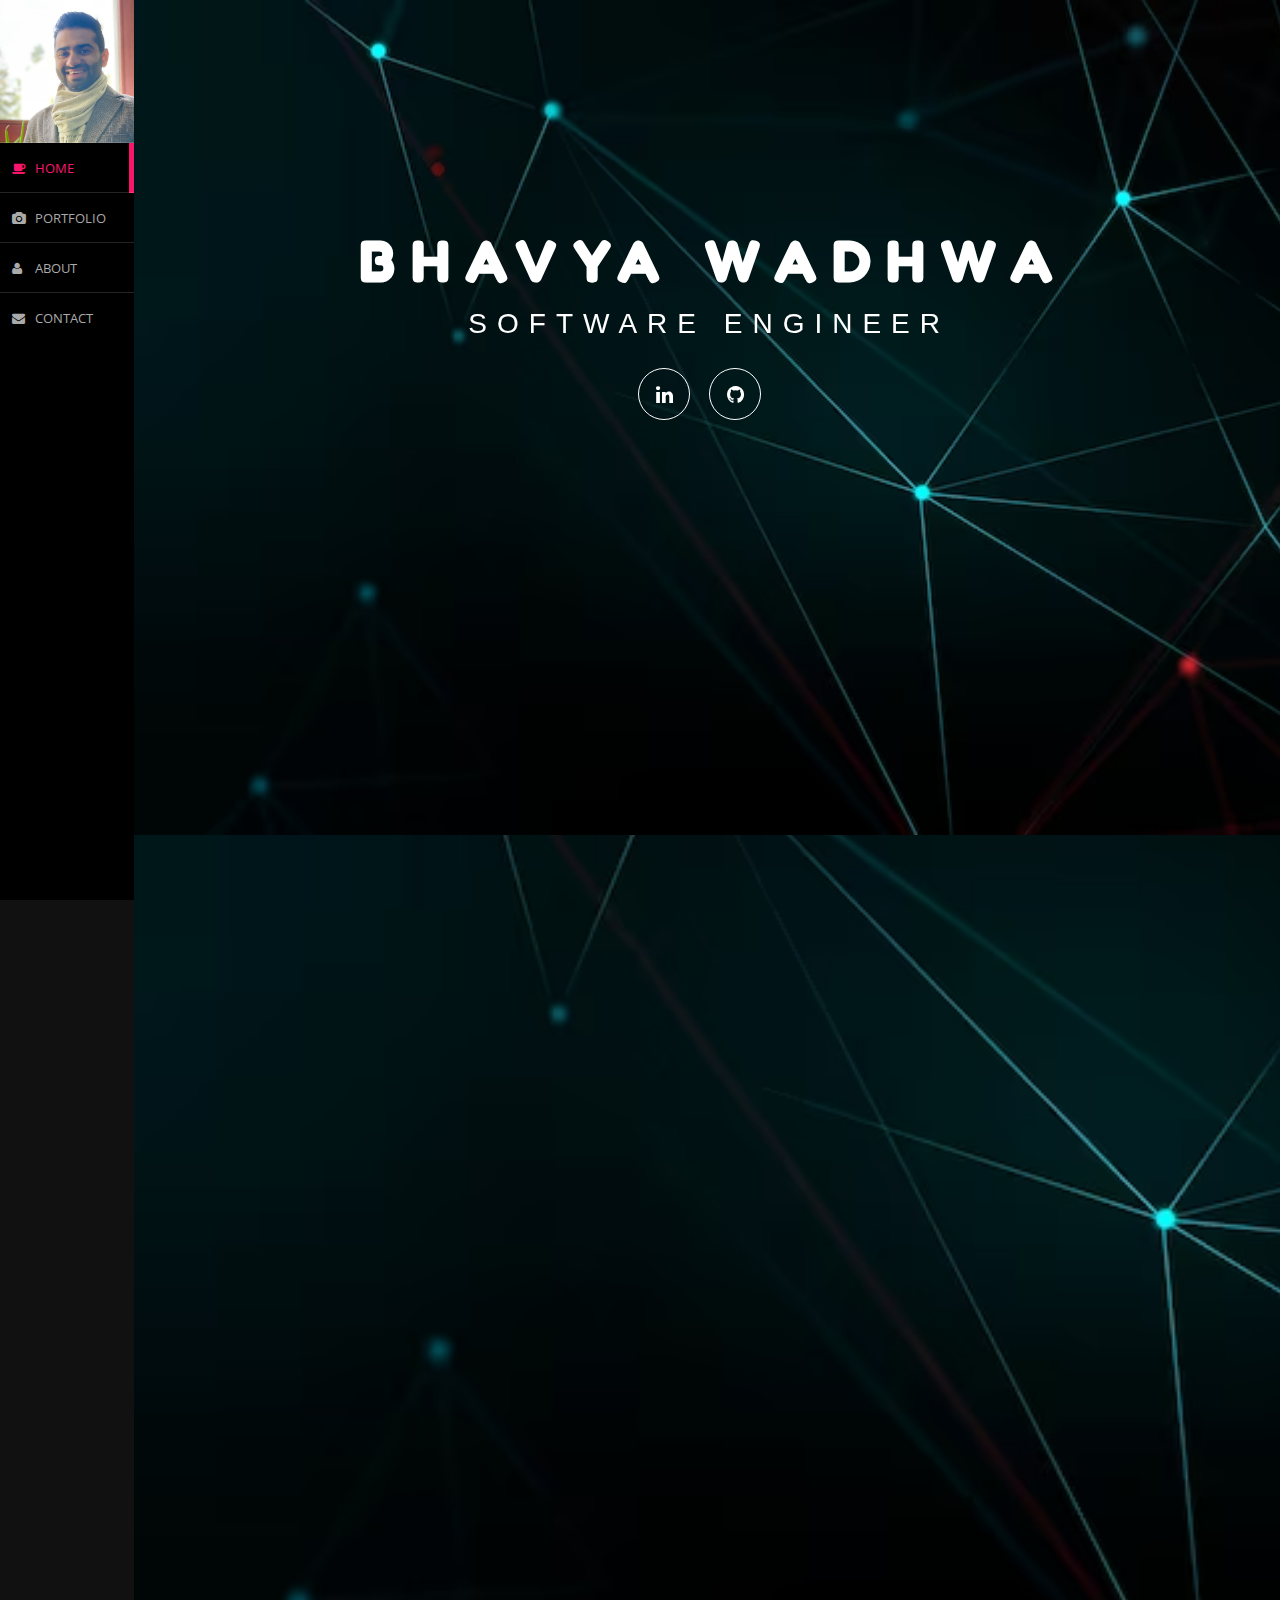
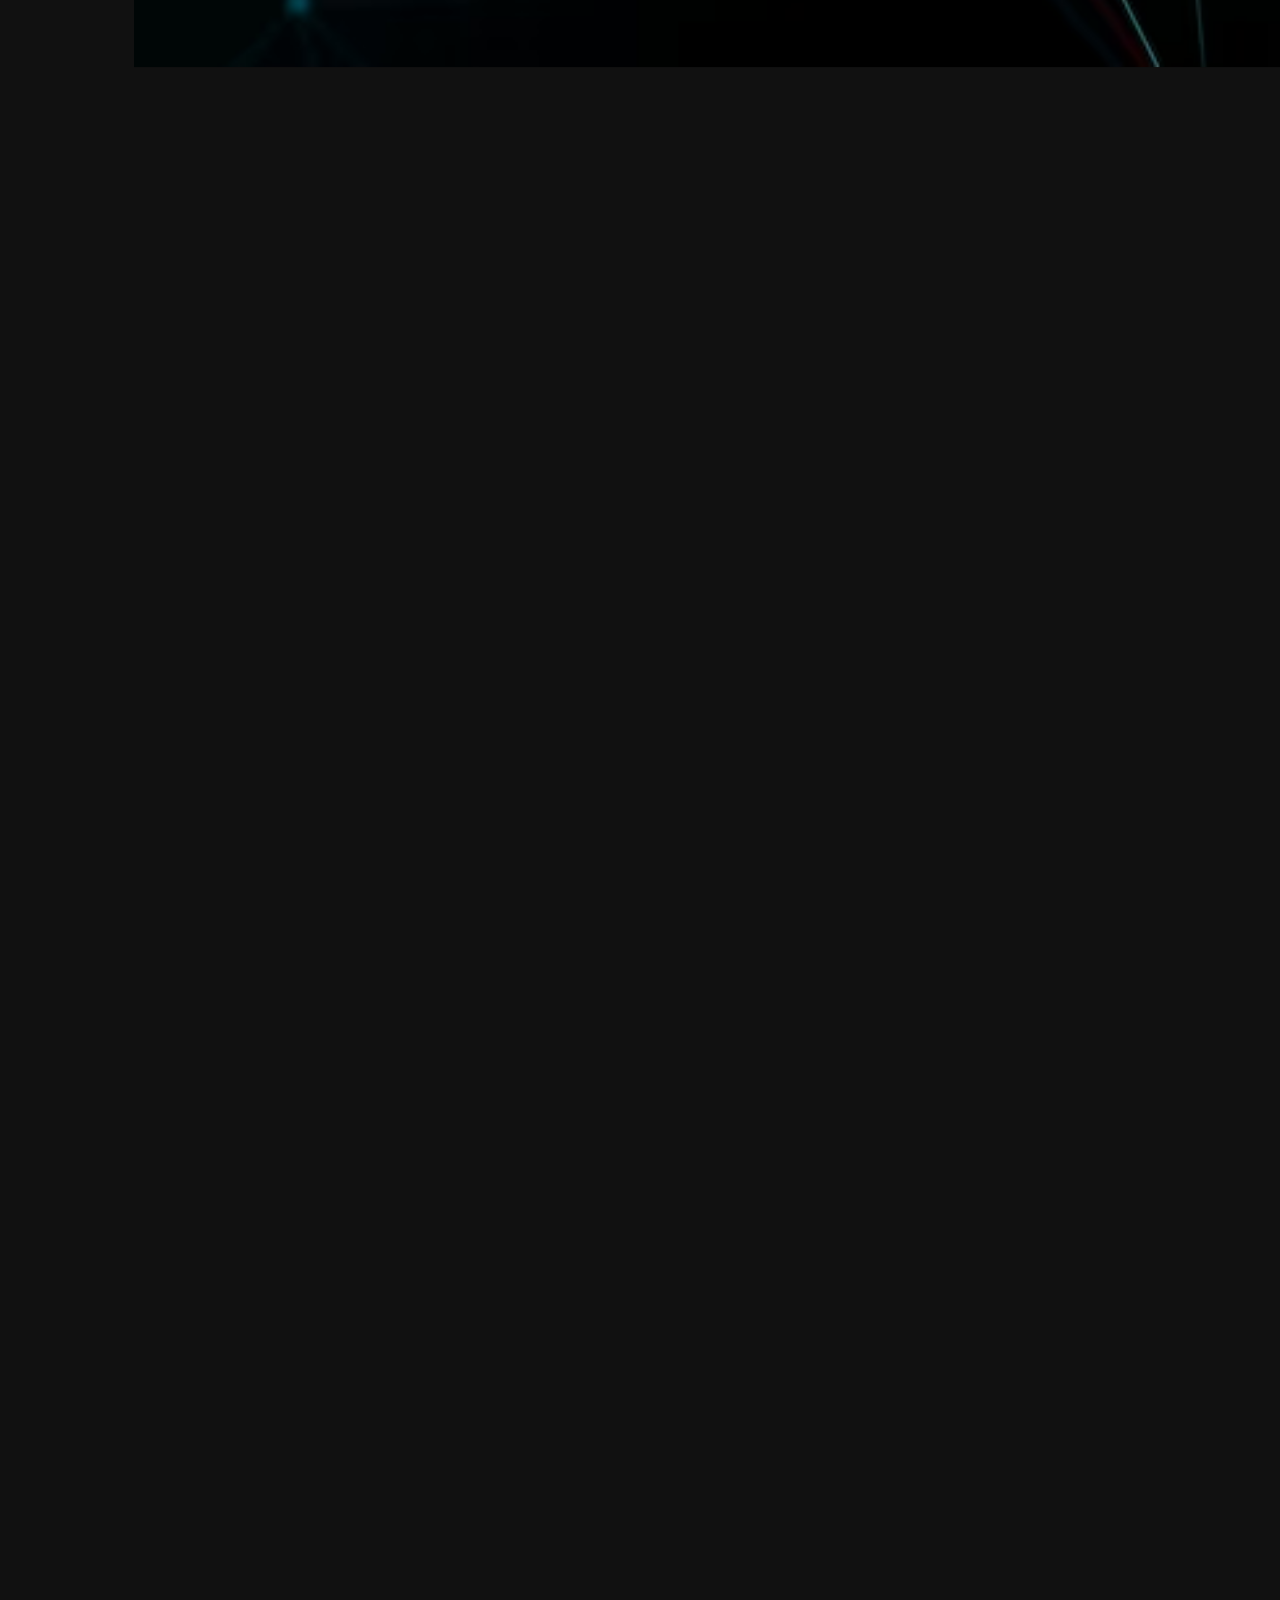
<file: index.html>
<!DOCTYPE html>
<!--[if lt IE 7]>      <html class="no-js lt-ie9 lt-ie8 lt-ie7"> <![endif]-->
<!--[if IE 7]>         <html class="no-js lt-ie9 lt-ie8"> <![endif]-->
<!--[if IE 8]>         <html class="no-js lt-ie9"> <![endif]-->
<!--[if gt IE 8]><!-->
<html class="no-js">
  <!--<![endif]-->
  <head>
    <meta charset="utf-8" />
    <meta http-equiv="X-UA-Compatible" content="IE=edge,chrome=1" />
    <title>Bhavya Wadhwa :: Robotics Portfolio</title>
    <meta name="description" content="" />
    <meta name="viewport" content="width=device-width" />

    <link rel="stylesheet" href="css/bootstrap.min.css" />
    <link rel="stylesheet" href="css/bootstrap-responsive.min.css" />
    <link rel="stylesheet" href="css/font-awesome.min.css" />
    <link rel="stylesheet" href="css/isotope.css" />
    <link rel="stylesheet" href="css/main.css" />

    <!-- sample color stylesheet -->
    <!-- <link rel="stylesheet" href="css/color/gold.css"> -->

    <!-- favicon -->
    <link rel="icon" type="image/png" href="img/profile_pic.jpeg" />

    <!-- Google fonts -->

    <link
      href="http://fonts.googleapis.com/css?family=Open+Sans:400,300,700"
      rel="stylesheet"
      type="text/css"
    />
    <link
      href="http://fonts.googleapis.com/css?family=Fredoka+One"
      rel="stylesheet"
      type="text/css"
    />
    <link
      href="http://fonts.googleapis.com/css?family=Lato:100"
      rel="stylesheet"
      type="text/css"
    />

    <script src="js/vendor/modernizr-2.6.2-respond-1.1.0.min.js"></script>

    <script src="js/jquery.min.js"></script>
  </head>
  <body data-spy="scroll" data-target=".navbar">
    <div class="navbar affix main-trend-navbar">
      <div class="navbar-inner">
        <img src="img/profile_pic.jpeg" class="profile-pic" />
        <a href="#" class="small-nav-toggle"><i class="fa fa-bars"></i></a>
        <div style="clear: both"></div>
        <ul class="nav option-set scroll-link">
          <li>
            <a href="#home"><i class="fa fa-coffee"></i> Home</a>
          </li>
          <li>
            <a href="#portfolio"><i class="fa fa-camera"></i> Portfolio</a>
          </li>
          <li>
            <a href="#about"><i class="fa fa-user"></i> About</a>
          </li>
          <li>
            <a href="#contact"><i class="fa fa-envelope"></i> Contact</a>
          </li>
        </ul>
      </div>
    </div>

    <!-- home begins -->
    <div id="home" class="content-section masthead-content">
      <div class="main-masthead">
        <div class="container masthead-container text-center">
          <h1 class="intro-text">Bhavya Wadhwa</h1>
          <h2 class="intro-secondary">Software Engineer</h2>
          <!-- <h2 class="intro-secondary">MS in Space Engineering</h2>
          <h2 class="intro-secondary">
            BS in Mechanical & Automation Engineering
          </h2> -->
          <div class="social-icons">
            <a
              href="https://www.linkedin.com/in/bhavya-wadhwa-46b249165/"
              class="btn btn-round btn-clear"
              ><i class="fa fa-linkedin"></i>
            </a>
            <a
              href="https://github.com/bhavyawadhwa856"
              class="btn btn-round btn-clear"
              ><i class="fa fa-github"></i>
            </a>
            <!-- <a
              href="https://drive.google.com/file/d/1Xd9qUcHYs6wypeRrT18r_ViNA3eDNBHD/view?usp=sharing"
              class="btn btn-round btn-clear"
              ><i class="fa fa-file-text"></i>
            </a> -->
          </div>
        </div>
        <!-- header image: -->
        <img class="masthead-image parallax" src="img/main3.jpg" />
      </div>
    </div>
    <!-- home ends -->

    <!-- portfolio begins -->
    <!-- May implement project categories in the future... -->
    <div class="content-section" id="portfolio">
      <div class="container">
        <h1>Portfolio</h1>
        <ul class="nav option-isotope" data-option-key="filter">
          <li>
            <a
              href="#show-all"
              data-option-value="*"
              class="selected btn btn-clear"
              >Projects<!-- All -->
            </a>
          </li>
          <!-- <li>
                        <a href="#" data-option-value=".category-1" class="btn btn-clear">Photo
                        </a>
                    </li>
                    <li>
                        <a href="#" data-option-value=".category-2" class="btn btn-clear">Gallery
                        </a>
                    </li>
                    <li>
                        <a href="#" data-option-value=".category-3" class="btn btn-clear">Video
                        </a>
                    </li> -->
        </ul>
        <div id="container-isotope" class="super-list clearfix">
          <a href="project_1.html" class="element category-1">
            <img
              src="img/portfolio/proj1_thumb.jpeg"
              class="portfolio-image"
              alt="portfolio image"
            />
            <span class="portfolio-text">
              <h3>Robotics Software and Test Engineer</h3>
              <span><i class="fa fa-tag"></i>MSR </span>
              <p>
                Jira; Confluence; C++/C; Python; ROS2; Docker; HIL;
                Bash/shell; Perception, Computer Vision;
                AI & ML libraries; Robotics Control; Simulation
                Rviz, Gazebo; Embedded; CI/CD, Git; Database Management
              </p>
            </span>
          </a>

          <a href="project_2.html" class="element category-1">
            <img
              src="img/portfolio/proj2_thumb.jpeg"
              class="portfolio-image"
              alt="portfolio image"
            />
            <span class="portfolio-text">
              <h3>3U CubeSat Student Project</h3>
              <span><i class="fa fa-tag"></i>MSR </span>
              <p>
                Science & Payload; Systems Engineering; Satellite Development
              </p>
            </span>
          </a>

          <a href="project_3.html" class="element category-1">
            <img
              src="img/portfolio/proj3_thumb.jpeg"
              class="portfolio-image"
              alt="portfolio image"
            />
            <span class="portfolio-text">
              <h3>Robotics Software Student Assistant at IAI</h3>
              <span><i class="fa fa-tag"></i>MSR </span>
              <p> Jira; C++/C; Python; ROS; Docker; Kubernetes; SLAM; HIL; Sensor Fusion;
                Bash/shell Scripts; Perception, Computer Vision; AI & ML libraries;
                Robotics Control; Linux; CI/CD, Git</p>
            </span>
          </a>

          <a href="project_4.html" class="element category-1">
            <img
              src="img/portfolio/proj4_thumb.jpeg"
              class="portfolio-image"
              alt="portfolio image"
            />
            <span class="portfolio-text">
              <h3>WARR Rover TU MUNICH</h3>
              <span><i class="fa fa-tag"></i>MSR </span>
              <p>Robotics; Embedded Programming; C++; Docker; Git; API; Mocking</p>
            </span>
          </a>

          <a href="project_5.html" class="element category-1">
            <img
              src="img/portfolio/proj5_thumb.jpeg"
              class="portfolio-image"
              alt="portfolio image"
            />
            <span class="portfolio-text">
              <h3>Robotics Software Student Assistant at DFKI</h3>
              <span><i class="fa fa-tag"></i>WDI </span>
              <p>Jira; C++/C; Python; ROCK; AI & ML libraries; Robotics Control; Simulation; Motion Planning</p>
            </span>
          </a>

          <a href="project_6.html" class="element category-1">
            <img
              src="img/portfolio/proj6_thumb.jpeg"
              class="portfolio-image"
              alt="portfolio image"
            />
            <span class="portfolio-text">
              <h3>Research Assistant Uni-Bremen</h3>
              <span><i class="fa fa-tag"></i>WML </span>
              <p>Labview; Sensor Integration; DAQ; Data Logging</p>
            </span>
          </a>
          <a href="project_7.html" class="element category-1">
            <img
              src="img/portfolio/proj7_thumb.jpeg"
              class="portfolio-image"
              alt="portfolio image"
            />
            <span class="portfolio-text">
              <h3>Robotics Intern at KUKA</h3>
              <span><i class="fa fa-tag"></i>WML </span>
              <p>Jira; C++/C; Python; KRL;Embedded; CAD; KUKA sim</p>
            </span>
          </a>
          <a href="project_8.html" class="element category-1">
            <img
              src="img/portfolio/proj8_thumb.jpeg"
              class="portfolio-image"
              alt="portfolio image"
            />
            <span class="portfolio-text">
              <h3>Summer Intern at Bosch</h3>
              <span><i class="fa fa-tag"></i>WML </span>
              <p>Senors; Actuator; Embedded</p>
            </span>
          </a>
          <a href="project_9.html" class="element category-1">
            <img
              src="img/portfolio/proj9_thumb.jpeg"
              class="portfolio-image"
              alt="portfolio image"
            />
            <span class="portfolio-text">
              <h3>Mega ATV National Level Competition</h3>
              <span><i class="fa fa-tag"></i>WML </span>
              <p>CAD (Solidworks), ANSYS, Arduino, programming, manufacturing</p>
            </span>
          </a>

          <a href="project_holder.html" class="element category-2">
            <img
              src="img/portfolio/proj_holder_thumb.jpg"
              class="portfolio-image"
              alt="portfolio image"
            />
          </a>

          <!-- <a href="project_video_3.html" class="element category-3">
                        <img src="img/portfolio/3_thumb.jpg" class="portfolio-image" alt="portfolio image"/>
                        <span class="portfolio-text">
                            <h3>Concept
                            </h3>
                            <span><i class="fa fa-tag"></i>Video
                            </span>
                            <p>Lorem ipsum dolor site amet con, sectetur adipiscing elit.
                            </p>
                        </span>
                    </a> -->

          <!-- <a href="project_carousel_4.html" class="element category-2">
                        <img src="img/portfolio/4_thumb.jpg" class="portfolio-image" alt="portfolio image"/>
                        <span class="portfolio-text">
                            <h3>Amorphous
                            </h3>
                            <span><i class="fa fa-tag"></i>Gallery
                            </span>
                            <p>Lorem ipsum dolor site amet con, sectetur adipiscing elit.
                            </p>
                        </span>
                    </a>
                    
                    <a href="project_image_5.html" class="element category-1">
                        <img src="img/portfolio/5_thumb.jpg" class="portfolio-image" alt="portfolio image"/>
                        <span class="portfolio-text">
                            <h3>Ethereal
                            </h3>
                            <span><i class="fa fa-tag"></i>Photo
                            </span>
                            <p>Lorem ipsum dolor site amet con, sectetur adipiscing elit.
                            </p>
                        </span>
                    </a>
                    
                    <a href="project_video_6.html" class="element category-3">
                        <img src="img/portfolio/6_thumb.jpg" class="portfolio-image" alt="portfolio image"/>
                        <span class="portfolio-text">
                            <h3>Halcyon
                            </h3>
                            <span><i class="fa fa-tag"></i>Video
                            </span>
                            <p>Lorem ipsum dolor site amet con, sectetur adipiscing elit.
                            </p>
                        </span>
                    </a>
                    
                    <a href="project_image_7.html" class="element category-1">
                        <img src="img/portfolio/7_thumb.jpg" class="portfolio-image" alt="portfolio image"/>
                        <span class="portfolio-text">
                            <h3>Horizons
                            </h3>
                            <span><i class="fa fa-tag"></i>Photo
                            </span>
                            <p>Lorem ipsum dolor site amet con, sectetur adipiscing elit.
                            </p>
                        </span>
                    </a>
                    
                    <a href="project_video_8.html" class="element category-3">
                        <img src="img/portfolio/8_thumb.jpg" class="portfolio-image" alt="portfolio image"/>
                        <span class="portfolio-text">
                            <h3>Nebulous
                            </h3>
                            <span><i class="fa fa-tag"></i>Video
                            </span>
                            <p>Lorem ipsum dolor site amet con, sectetur adipiscing elit.
                            </p>
                        </span>
                    </a>
                    
                    <a href="project_image_9.html" class="element category-1">
                        <img src="img/portfolio/9_thumb.jpg" class="portfolio-image" alt="portfolio image"/>
                        <span class="portfolio-text">
                            <h3>Resonance
                            </h3>
                            <span><i class="fa fa-tag"></i>Photo
                            </span>
                            <p>Lorem ipsum dolor site amet con, sectetur adipiscing elit.
                            </p>
                        </span>
                    </a>
                    
                    <a href="project_carousel_10.html" class="element category-2">
                        <img src="img/portfolio/10_thumb.jpg" class="portfolio-image" alt="portfolio image"/>
                        <span class="portfolio-text">
                            <h3>Symphony
                            </h3>
                            <span><i class="fa fa-tag"></i>Gallery
                            </span>
                            <p>Lorem ipsum dolor site amet con, sectetur adipiscing elit.
                            </p>
                        </span>
                    </a>
                    
                    <a href="project_carousel_11.html" class="element category-2">
                        <img src="img/portfolio/11_thumb.jpg" class="portfolio-image" alt="portfolio image"/>
                        <span class="portfolio-text">
                            <h3>Insouciance
                            </h3>
                            <span><i class="fa fa-tag"></i>Gallery
                            </span>
                            <p>Lorem ipsum dolor site amet con, sectetur adipiscing elit.
                            </p>
                        </span>
                    </a>
                    
                    <a href="project_video_12.html" class="element category-3">
                        <img src="img/portfolio/12_thumb.jpg" class="portfolio-image" alt="portfolio image"/>
                        <span class="portfolio-text">
                            <h3>Vestige
                            </h3>
                            <span><i class="fa fa-tag"></i>Video
                            </span>
                            <p>Lorem ipsum dolor site amet con, sectetur adipiscing elit.
                            </p>
                        </span>
                    </a> -->
        </div>
      </div>
      <img class="masthead-image parallax" src="img/main3.jpg" />
    </div>
    <!-- portfolio ends -->

    <!-- about begins -->
    <div class="content-section" id="about">
      <div class="container">
        <h1>About</h1>
        <p class="medium-text" style="text-indent: 5%">
          My name is Bhavya Wadhwa. I'm a robotics engineer with a
          specialization in control, software and testing. I enjoy solving real
          world problems using robotics technology and intelligent machines. I
          have gained skills in programming languages, control algorithms,
          robotics control and sensor integration through projects, courses, and
          practical applications in various job roles. I am familiar working
          with middleware, frameworks and toolboxes. Moreover, I have worked
          with HIL, SIL testing systems, embedded, networking and communication
          protocols. I’m dedicated, enthusiastic and committed to continuous
          learning and skill development.
        </p>
        <!-- <p class="medium-text" style="text-indent: 5%">
        </p> -->

        <!-- <div class="row-fluid">
          <div class="span7">
            <h3 class="main-color">Areas of Interests</h3>

            <div class="row-employment">
              <h4 class="thin-title">Human Robot Interaction</h4>
              <strong class="about-meta"><i class="fa fa-calendar"></i>Dec 2012 - July 2013</strong>
              <p>Created design solutions that had a high visual impact. Design decisions involved listening to clients and understanding their needs before making design decisions. Produced variety of graphics to communicate a better corporate identity.
                            </p> -->
            <!-- </div> -->
            <!-- <div class="row-employment"> -->
              <!-- <h4 class="thin-title">Control Systems and Automation</h4> -->
              <!-- <strong class="about-meta"><i class="fa fa-calendar"></i>Dec 2012 - July 2013</strong>
                            <p>Created design solutions that had a high visual impact. Design decisions involved listening to clients and understanding their needs before making design decisions. Produced variety of graphics to communicate a better corporate identity.
                            </p> -->
            <!-- </div> -->
            <!-- <div class="row-employment"> -->
              <!-- <h4 class="thin-title">Mobile Robots</h4> -->
              <!-- <strong class="about-meta"><i class="fa fa-calendar"></i>Dec 2012 - July 2013</strong>
                            <p>Created design solutions that had a high visual impact. Design decisions involved listening to clients and understanding their needs before making design decisions. Produced variety of graphics to communicate a better corporate identity.
                            </p> -->
            <!-- </div> -->
            <!-- <div class="row-employment"> -->
              <!-- <h4 class="thin-title">Exoskeletons and Human Augmentation</h4> -->
              <!-- <strong class="about-meta"><i class="fa fa-calendar"></i>Dec 2012 - July 2013</strong>
                            <p>Created design solutions that had a high visual impact. Design decisions involved listening to clients and understanding their needs before making design decisions. Produced variety of graphics to communicate a better corporate identity.
                            </p> -->
            <!-- </div> -->
          <!-- </div> --> 
          <div class="span4 offset1">
            <h3 class="main-color">Skills</h3>
            <div>
              <p style="font-size: 18px">
                • Jira • Confluence • C++/C • Python Programming • ROS, ROS2,
                ROCK • Docker • Kubernetes • SLAM • HIL • Sensor Fusion •
                Bash/shell Scripts • Perception, Computer Vision • Raspberry Pi
                • Arduino • AI & ML libraries • Robotics Control • Simulation
                Rviz, Gazebo • Embedded • Physics & Algorithms • Latex, Linux,
                MS Office • CI/CD, Git • Database Management • CAD
              </p>
              <!-- <div class="progress">
                <div class="bar" style="width: 70%">
                  <span>ROS</span>
                </div>
              </div>
              <div class="progress">
                <div class="bar" style="width: 60%">
                  <span>Python</span>
                </div>
              </div>
              <div class="progress">
                <div class="bar" style="width: 40%">
                  <span>C++</span>
                </div>
              </div>
              <div class="progress">
                <div class="bar" style="width: 10%">
                  <span>Android</span>
                </div>
              </div>
              <div class="progress">
                <div class="bar" style="width: 90%">
                  <span>CAD (SolidWorks)</span>
                </div>
              </div>

              <div class="progress">
                <div class="bar" style="width: 100%">
                  <span>Rapid Protoyping</span>
                </div>
              </div>
              <div class="progress">
                <div class="bar" style="width: 10%">
                  <span>HTML/JavaScript</span>
                </div>
              </div> -->
            </div>

            <h3 class="main-color">Education</h3>
            <div>
              <div class="row-edu">
                <h4 class="thin-title">MS Space Engineering</h4>
                <strong class="about-meta"
                  >University of Bremen, 2020</strong
                >
              </div>
              <div class="row-edu">
                <h4 class="thin-title">
                  B Tech Mechanical & Automation Engineering
                </h4>
                <strong class="about-meta"
                  >Guru Gobind Singh Indraprastha University, India,
                  2016</strong
                >
              </div>
            </div>
            <!-- <h3 class="main-color">Testimonials</h3>

						<div id="testimonials_carousel" class="carousel slide">
						  <div class="carousel-inner">
							<div class="item active">
							  <blockquote>John Doe is a great guy to work with. Constantly reliable and efficient. A++.
								<small>Bob Smith</small>
							  </blockquote>
							</div>
							<div class="item">
							  <blockquote>Delivered results immediately. Impeccable attention to detail.
								<small>Jane Smith</small>
							  </blockquote>
							</div>
							<div class="item">
							  <blockquote>Great doing business with you! Absolutely totally satisfied in every way.
								<small>Mr Boss</small>
							  </blockquote>
							</div>
						  </div>
						  <ol class="carousel-indicators testimonials">
							<li data-target="#testimonials_carousel" data-slide-to="0" class="active"></li>
							<li data-target="#testimonials_carousel" data-slide-to="1" class=""></li>
							<li data-target="#testimonials_carousel" data-slide-to="2" class=""></li>
						  </ol>
						</div> -->
          </div>
        </div>
      </div>
      <img class="masthead-image parallax" src="img/main3.jpg" />
    </div>
    <!-- about ends -->

    <!-- contact begins -->
    <div class="content-section" id="contact">
      <div class="container">
        <h1>Contact</h1>
        <!-- <div clas="row-fluid">
          <iframe
            class="google-maps-embed"
            frameborder="0"
            scrolling="no"
            marginheight="0"
            marginwidth="0"
            src="
                   https://www.google.com/maps/embed?pb=!1m18!1m12!1m3!1d52817.485112589835!2d-118.25554109165408!3d34.16954446685537!2m3!1f0!2f0!3f0!3m2!1i1024!2i768!4f13.1!3m3!1m2!1s0x80c2c032c8f083a9%3A0xe53fa19efec926a6!2sGlendale%2C%20CA!5e0!3m2!1sen!2sus!4v1664910027584!5m2!1sen!2sus"
            width="750"
            height="250"
            frameborder="0"
            style="border: 0"
            allowfullscreen
          ></iframe>
        </div> -->
        <br />
        <div class="row-fluid">
          <div class="span5">
            <h3 class="main-color">Personal Info</h3>
            <p class="medium-text">
              <i class="fa fa-user h4-icon"></i> <strong>Bhavya Wadhwa</strong>
              <br />
              <i class="fa fa-phone h4-icon"></i> <strong>+491797277083</strong>
              <br />
              <i class="fa fa-envelope h4-icon"></i>
              <strong>bhavya@uni-bremen.de</strong>
            </p>
          </div>
        </div>
      </div>
      <img class="masthead-image parallax" src="img/main3.jpg" />
    </div>
    <!-- contact ends -->

    <div class="overlay"></div>
    <div class="portfolio-overlay"></div>

    <script src="js/vendor/bootstrap.min.js"></script>
    <script src="js/vendor/jquery.ui.ease.js"></script>
    <script src="js/vendor/jquery.isotope.min.js"></script>

    <script src="js/main.js"></script>
  </body>
</html>
</file>
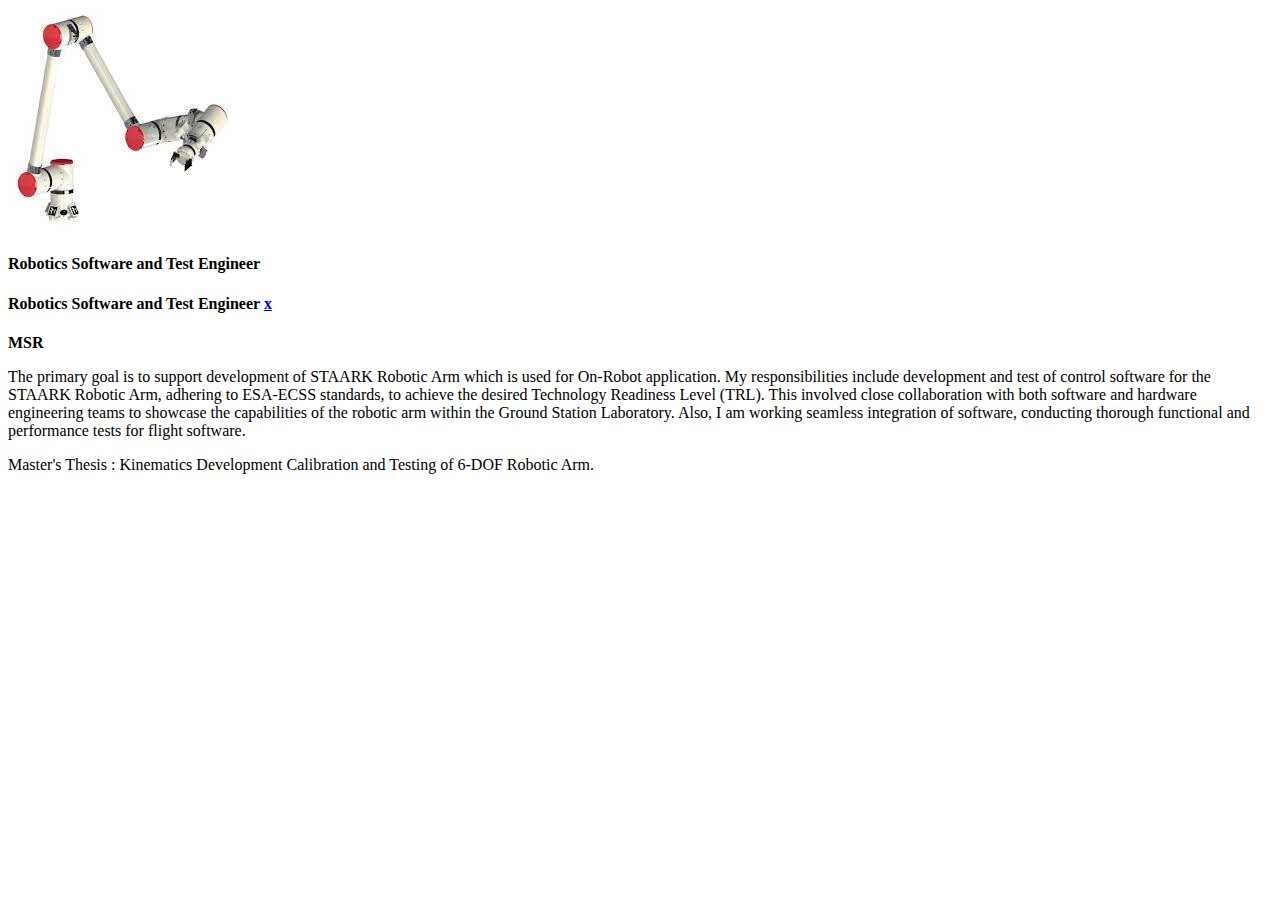
<file: project_1.html>
<!-- saved from url=(0060)https://hongalan.github.io/hongalan_portfolio/project_1.html -->
<html>
  <link type="text/css" rel="stylesheet" id="dark-mode-custom-link" /><link
    type="text/css"
    rel="stylesheet"
    id="dark-mode-general-link"
  /><style lang="en" type="text/css" id="dark-mode-custom-style"></style
  ><style lang="en" type="text/css" id="dark-mode-native-style"></style
  ><style lang="en" type="text/css" id="dark-mode-native-sheet"></style
  ><head>
    <meta http-equiv="Content-Type" content="text/html; charset=UTF-8" />
  </head>
  <body>
    <div id="myCarousel" class="carousel slide portfolio-image-full">
      <div class="carousel-inner">
        <div class="item active">
          <img src="./img/portfolio/proj1_2.jpeg" alt="Photo" />
          <div class="carousel-caption">
            <h4>Robotics Software and Test Engineer</h4>
          </div>
        </div>
      </div>
    </div>
    <div class="portfolio-desc">
      <h4 class="thin-title">
        Robotics Software and Test Engineer
        <a href="#" class="close-overlay">x</a>
      </h4>

      <strong class="about-meta"> <i class="fa fa-tag"></i>MSR </strong>

      <p>
        The primary goal is to support development of STAARK Robotic Arm which
        is used for On-Robot application. My responsibilities include
        development and test of control software for the STAARK Robotic Arm,
        adhering to ESA-ECSS standards, to achieve the desired Technology
        Readiness Level (TRL). This involved close collaboration with both
        software and hardware engineering teams to showcase the capabilities of
        the robotic arm within the Ground Station Laboratory. Also, I am working
        seamless integration of software, conducting thorough functional and
        performance tests for flight software.
      </p>

      <p>
        Master's Thesis : Kinematics Development Calibration and Testing of
        6-DOF Robotic Arm.
      </p>
    </div>
  </body>
</html>
</file>
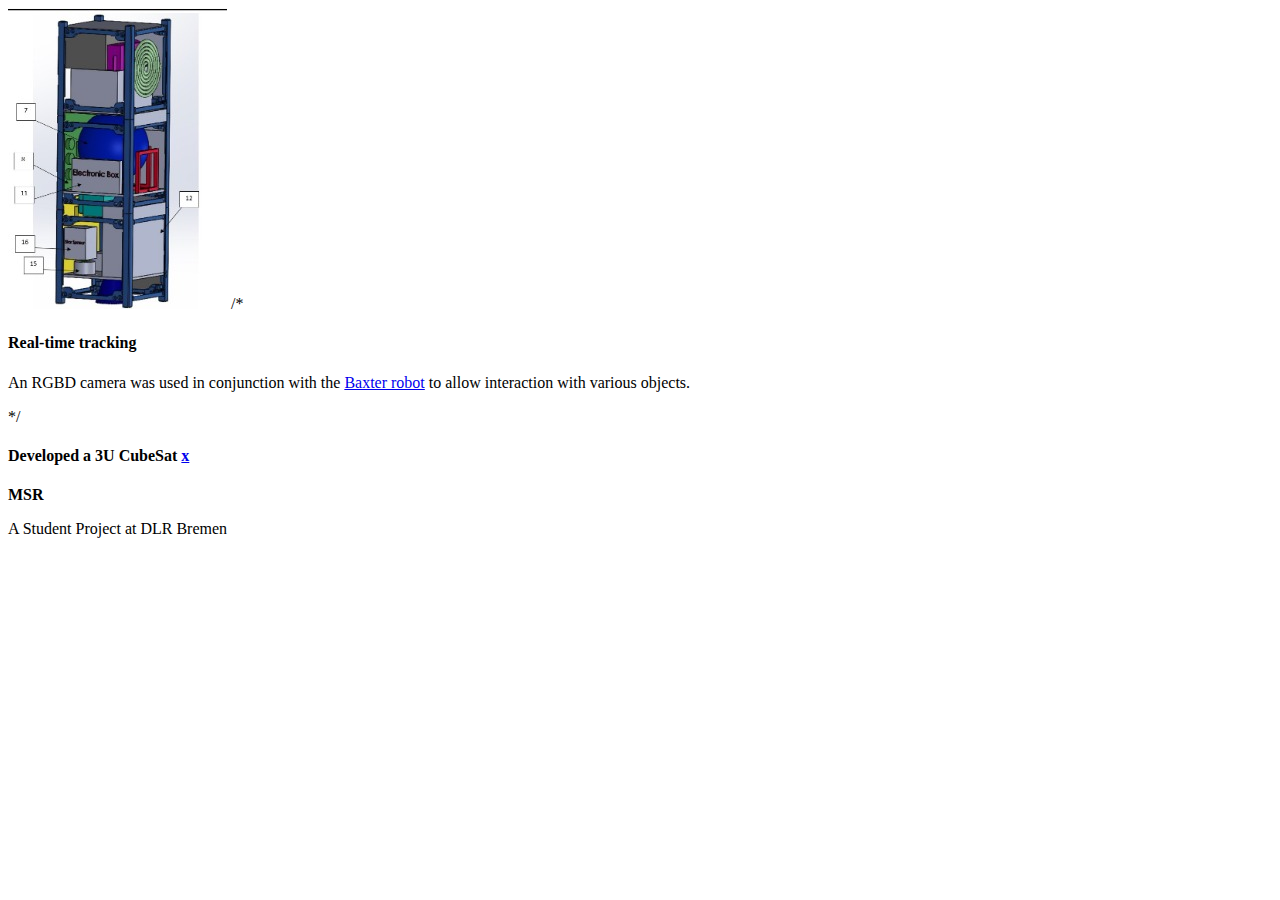
<file: project_2.html>
<!-- saved from url=(0060)https://hongalan.github.io/hongalan_portfolio/project_2.html -->
<html>
  <link type="text/css" rel="stylesheet" id="dark-mode-custom-link" /><link
    type="text/css"
    rel="stylesheet"
    id="dark-mode-general-link"
  /><style lang="en" type="text/css" id="dark-mode-custom-style"></style
  ><style lang="en" type="text/css" id="dark-mode-native-style"></style
  ><style lang="en" type="text/css" id="dark-mode-native-sheet"></style
  ><head>
    <meta http-equiv="Content-Type" content="text/html; charset=UTF-8" />
  </head>
  <body>
    <div id="myCarousel" class="carousel slide portfolio-image-full">
      <!-- stuck in  data-interval="false"  to turn off auto-cycle -->
      <div class="carousel-inner">
        <div class="item active">
          <img
            id="img-proj-2"
            src="./img/portfolio/proj2_thumb.jpeg"
            alt="Photo"
          />
          /* <div class="carousel-caption">
            <h4>Real-time tracking</h4>
            <p>
              An RGBD camera was used in conjunction with the
              <a href="http://www.rethinkrobotics.com/baxter-research-robot/"
                >Baxter robot</a
              >
              to allow interaction with various objects.
            </p> */
          </div>
        </div>
      </div>
    </div>
    <div class="portfolio-desc">
      <h4 class="thin-title">
        Developed a 3U CubeSat
        <a
          href="https://hongalan.github.io/hongalan_portfolio/project_2.html#"
          class="close-overlay"
          >x</a
        >
      </h4>

      <strong class="about-meta"> <i class="fa fa-tag"></i>MSR </strong>

      <p>A Student Project at DLR Bremen</p>
    </div>
  </body>
</html>
</file>
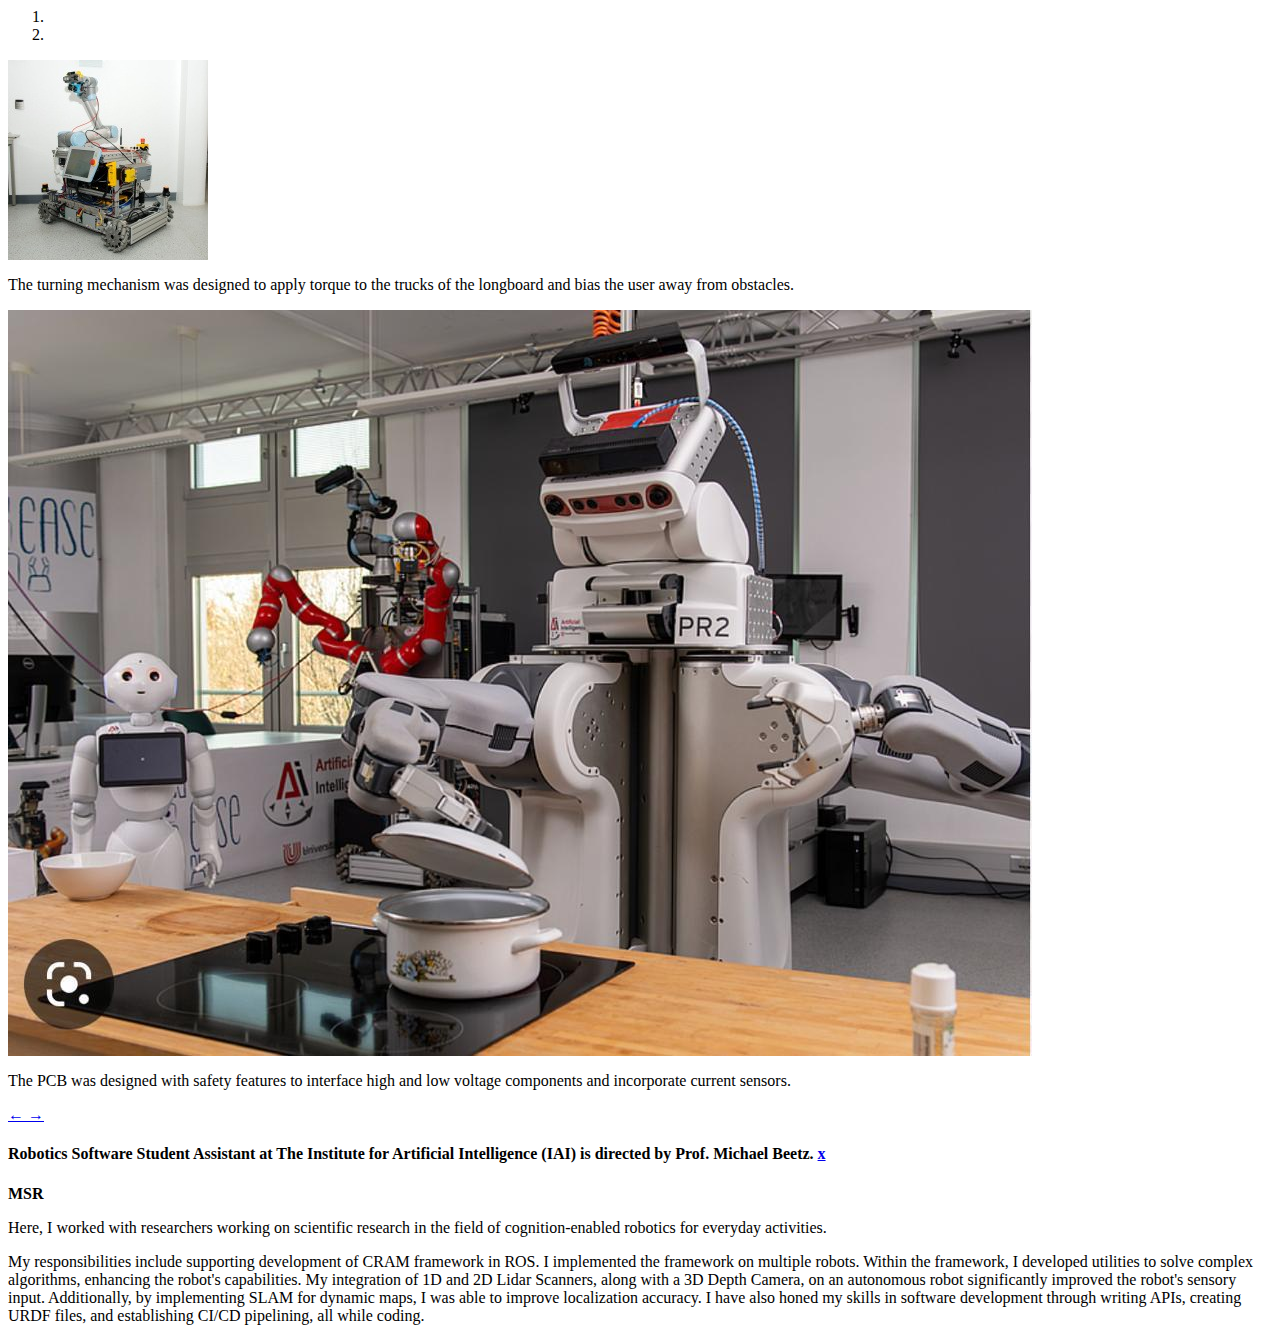
<file: project_3.html>
<!-- saved from url=(0060)https://hongalan.github.io/hongalan_portfolio/project_3.html -->
<html>
  <link type="text/css" rel="stylesheet" id="dark-mode-custom-link" /><link
    type="text/css"
    rel="stylesheet"
    id="dark-mode-general-link"
  /><style lang="en" type="text/css" id="dark-mode-custom-style"></style
  ><style lang="en" type="text/css" id="dark-mode-native-style"></style
  ><style lang="en" type="text/css" id="dark-mode-native-sheet"></style
  ><head>
    <meta http-equiv="Content-Type" content="text/html; charset=UTF-8" />
  </head>
  <body>
    <div id="myCarousel" class="carousel slide portfolio-image-full">
      <ol class="carousel-indicators">
        <li
          data-target="#myCarousel"
          data-slide-to="0"
          data-interval="false"
          class="active"
        ></li>
        <li
          data-target="#myCarousel"
          data-slide-to="1"
          data-interval="false"
          class=""
        ></li>
      </ol>
      <!-- stuck in  data-interval="false"  to turn off auto-cycle -->
      <div class="carousel-inner">
        <div class="item active">
          <img src="./img/portfolio/proj3_2.jpeg" alt="Photo" />
          <div class="carousel-caption">
            <p>
              The turning mechanism was designed to apply torque to the trucks
              of the longboard and bias the user away from obstacles.
            </p>
          </div>
        </div>
        <div class="item">
          <img src="./img/portfolio/proj3_thumb.jpeg" alt="Photo" />
          <div class="carousel-caption">
            <p>
              The PCB was designed with safety features to interface high and
              low voltage components and incorporate current sensors.
            </p>
          </div>
        </div>
      </div>
      <a
        class="left carousel-control"
        href="https://hongalan.github.io/hongalan_portfolio/project_3.html#myCarousel"
        data-slide="prev"
        data-interval="false"
      >
        ←
      </a>
      <a
        class="right carousel-control"
        href="https://hongalan.github.io/hongalan_portfolio/project_3.html#myCarousel"
        data-slide="next"
        data-interval="false"
      >
        →
      </a>
    </div>
    <div class="portfolio-desc">
      <h4 class="thin-title">
        Robotics Software Student Assistant at The Institute for Artificial
        Intelligence (IAI) is directed by Prof. Michael Beetz.
        <a
          href="https://hongalan.github.io/hongalan_portfolio/project_3.html#"
          class="close-overlay"
          >x</a
        >
      </h4>

      <strong class="about-meta"> <i class="fa fa-tag"></i>MSR </strong>

      <p>
        Here, I worked with researchers working on scientific research in the
        field of cognition-enabled robotics for everyday activities.
      </p>

      <p>
        My responsibilities include supporting development of CRAM framework in
        ROS. I implemented the framework on multiple robots. Within the
        framework, I developed utilities to solve complex algorithms, enhancing
        the robot's capabilities. My integration of 1D and 2D Lidar Scanners,
        along with a 3D Depth Camera, on an autonomous robot significantly
        improved the robot's sensory input. Additionally, by implementing SLAM
        for dynamic maps, I was able to improve localization accuracy. I have
        also honed my skills in software development through writing APIs,
        creating URDF files, and establishing CI/CD pipelining, all while
        coding.
      </p>
    </div>
  </body>
</html>
</file>
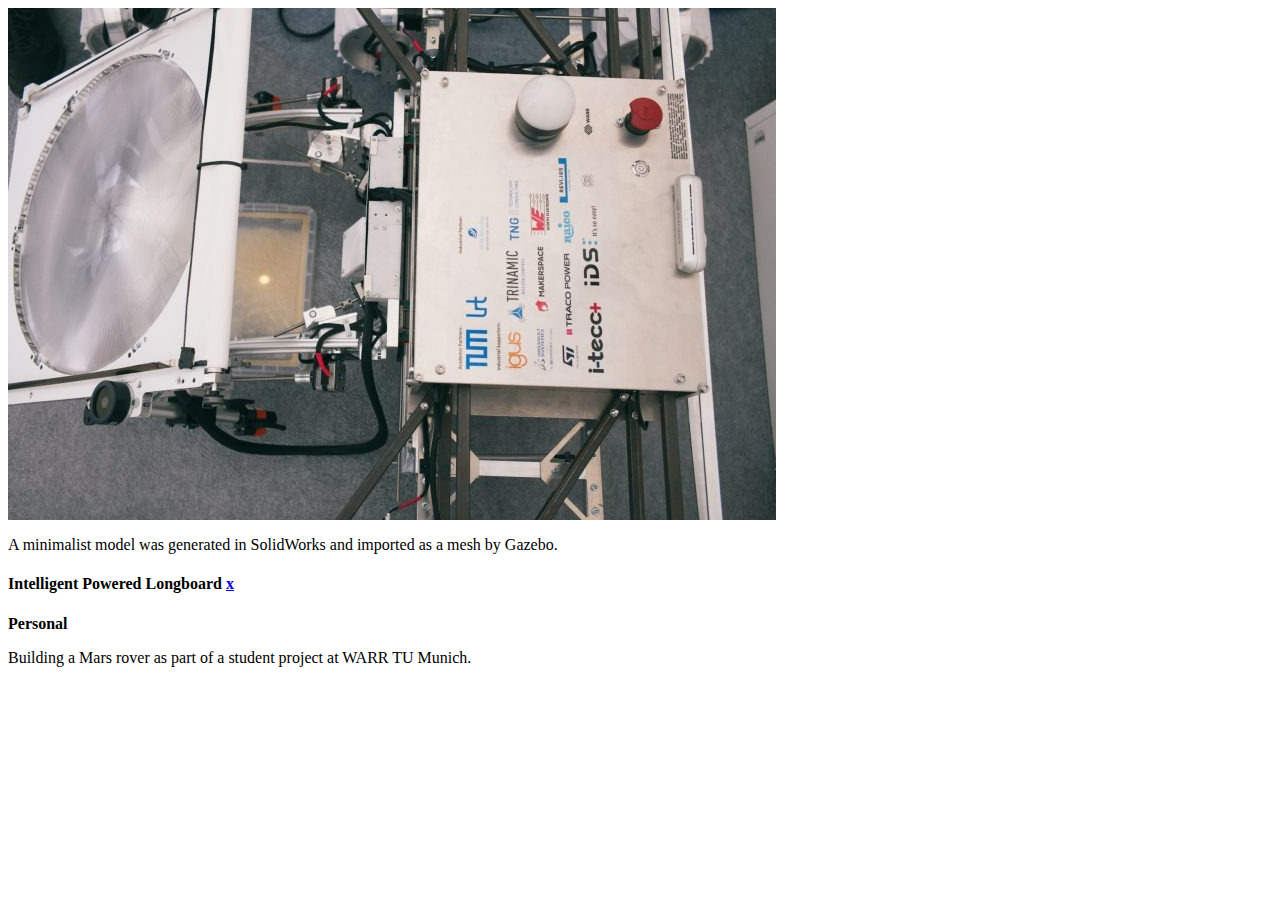
<file: project_4.html>
<!-- saved from url=(0060)https://hongalan.github.io/hongalan_portfolio/project_4.html -->
<html>
  <link type="text/css" rel="stylesheet" id="dark-mode-custom-link" /><link
    type="text/css"
    rel="stylesheet"
    id="dark-mode-general-link"
  /><style lang="en" type="text/css" id="dark-mode-custom-style"></style
  ><style lang="en" type="text/css" id="dark-mode-native-style"></style
  ><style lang="en" type="text/css" id="dark-mode-native-sheet"></style
  ><head>
    <meta http-equiv="Content-Type" content="text/html; charset=UTF-8" />
  </head>
  <body>
    <div id="myCarousel" class="carousel slide portfolio-image-full">
      <!-- stuck in  data-interval="false"  to turn off auto-cycle -->
      <div class="carousel-inner">
        <!-- <div class="item active">
      <iframe src="https://www.youtube.com/embed/V36Dq53fRM4" frameborder="0" height="518" width="100%" left="100px" webkitAllowFullScreen mozallowfullscreen allowFullScreen></iframe> 
    </div> -->
        <div class="item active">
          <img src="./img/portfolio/proj4_thumb.jpeg" alt="Photo" />
          <div class="carousel-caption">
            <p>
              A minimalist model was generated in SolidWorks and imported as a
              mesh by Gazebo.
            </p>
          </div>
        </div>
        <!-- <div class="item">
      <img src="img/portfolio/proj3_3.jpg" alt="Photo">
      <div class="carousel-caption">
        <p>The PCB was designed with safety features to interface high and low voltage components and incorporate current sensors.
        </p>
      </div>
    </div> -->
      </div>
    </div>
    <div class="portfolio-desc">
      <h4 class="thin-title">
        Intelligent Powered Longboard
        <a
          href="https://hongalan.github.io/hongalan_portfolio/project_4.html#"
          class="close-overlay"
          >x</a
        >
      </h4>

      <strong class="about-meta"> <i class="fa fa-tag"></i>Personal </strong>

      <p>
        Building a Mars rover as part of a student project at WARR TU Munich.
      </p>
    </div>
  </body>
</html>
</file>
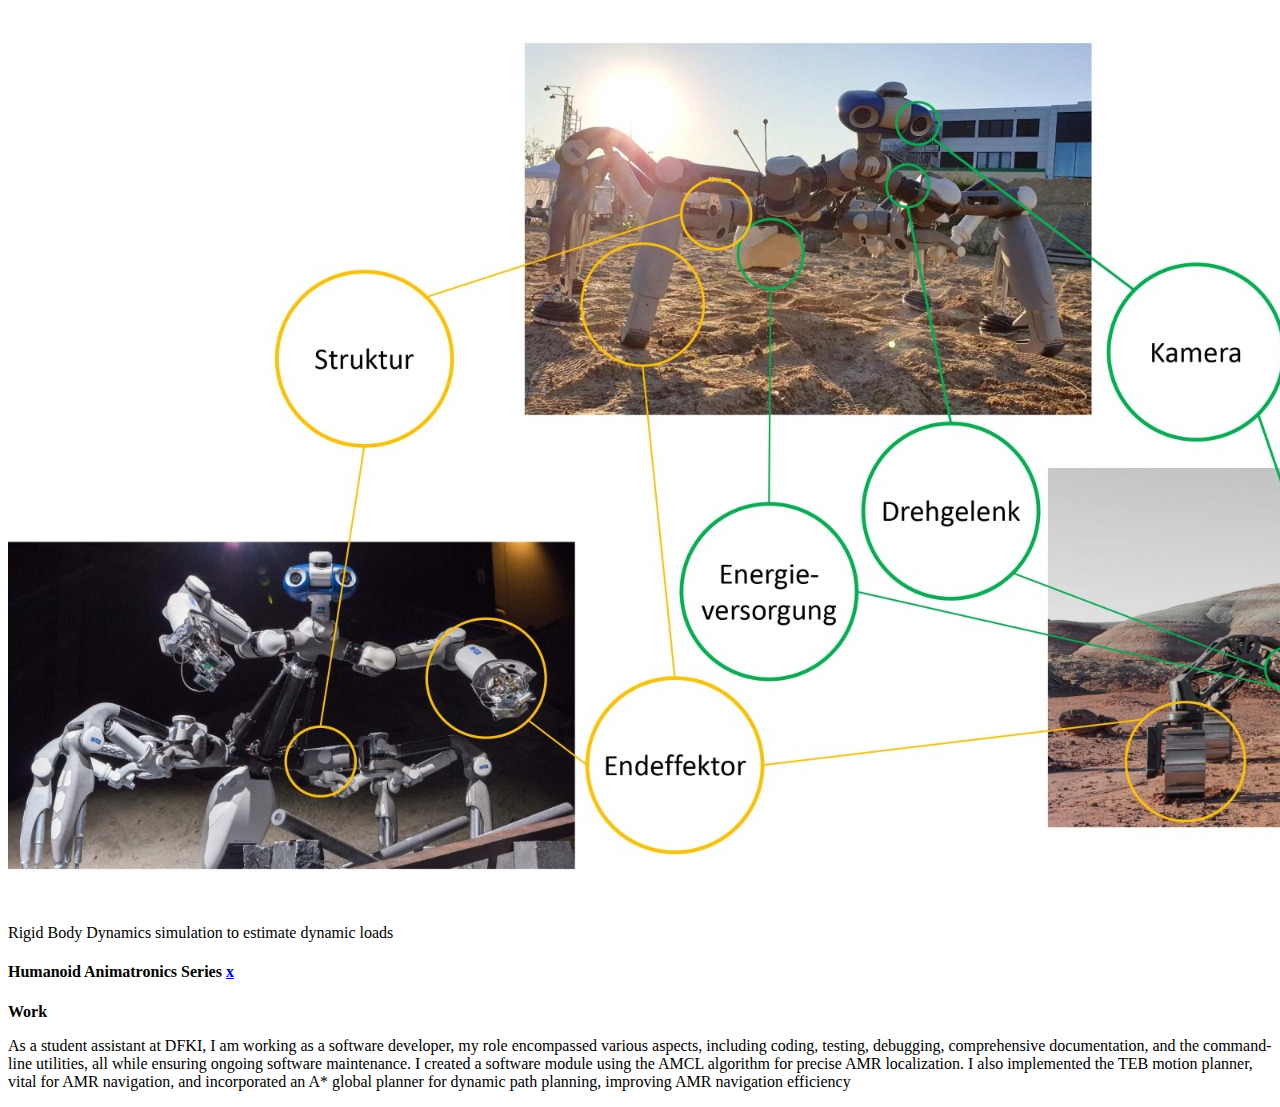
<file: project_5.html>
<!-- saved from url=(0060)https://hongalan.github.io/hongalan_portfolio/project_5.html -->
<html>
  <link type="text/css" rel="stylesheet" id="dark-mode-custom-link" /><link
    type="text/css"
    rel="stylesheet"
    id="dark-mode-general-link"
  /><style lang="en" type="text/css" id="dark-mode-custom-style"></style
  ><style lang="en" type="text/css" id="dark-mode-native-style"></style
  ><style lang="en" type="text/css" id="dark-mode-native-sheet"></style
  ><head>
    <meta http-equiv="Content-Type" content="text/html; charset=UTF-8" />
  </head>
  <body>
    <div id="myCarousel" class="carousel slide portfolio-image-full">
      <!-- stuck in  data-interval="false"  to turn off auto-cycle -->
      <div class="carousel-inner">
        <!-- <div class="item active">
      <iframe src="https://www.youtube.com/embed/V36Dq53fRM4" frameborder="0" height="518" width="100%" left="100px" webkitAllowFullScreen mozallowfullscreen allowFullScreen></iframe> 
    </div> -->
        <div class="item active">
          <img src="./img/portfolio/proj5_thumb.jpeg" alt="Photo" />
          <div class="carousel-caption">
            <p>Rigid Body Dynamics simulation to estimate dynamic loads</p>
          </div>
        </div>
        <!-- <div class="item">
      <img src="img/portfolio/proj3_3.jpg" alt="Photo">
      <div class="carousel-caption">
        <p>The PCB was designed with safety features to interface high and low voltage components and incorporate current sensors.
        </p>
      </div>
    </div> -->
      </div>
    </div>
    <div class="portfolio-desc">
      <h4 class="thin-title">
        Humanoid Animatronics Series
        <a
          href="https://hongalan.github.io/hongalan_portfolio/project_5.html#"
          class="close-overlay"
          >x</a
        >
      </h4>

      <strong class="about-meta"> <i class="fa fa-tag"></i>Work </strong>

      <p>
        As a student assistant at DFKI, I am working as a software developer, my
        role encompassed various aspects, including coding, testing, debugging,
        comprehensive documentation, and the command-line utilities, all while
        ensuring ongoing software maintenance. I created a software module using
        the AMCL algorithm for precise AMR localization. I also implemented the
        TEB motion planner, vital for AMR navigation, and incorporated an A*
        global planner for dynamic path planning, improving AMR navigation
        efficiency
      </p>
    </div>
  </body>
</html>
</file>
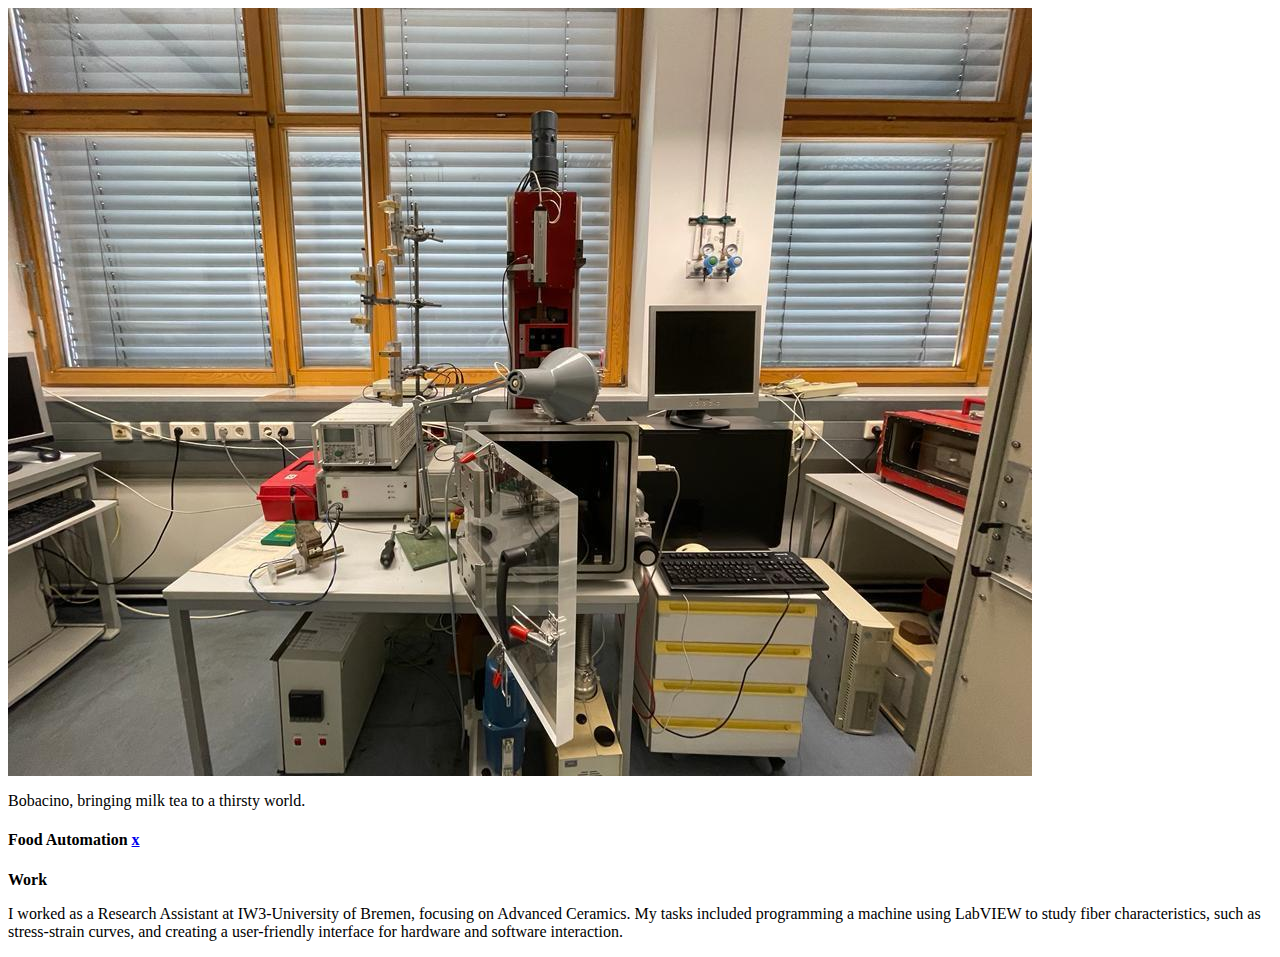
<file: project_6.html>
<!-- saved from url=(0060)https://hongalan.github.io/hongalan_portfolio/project_6.html -->
<html>
  <link type="text/css" rel="stylesheet" id="dark-mode-custom-link" /><link
    type="text/css"
    rel="stylesheet"
    id="dark-mode-general-link"
  /><style lang="en" type="text/css" id="dark-mode-custom-style"></style
  ><style lang="en" type="text/css" id="dark-mode-native-style"></style
  ><style lang="en" type="text/css" id="dark-mode-native-sheet"></style
  ><head>
    <meta http-equiv="Content-Type" content="text/html; charset=UTF-8" />
  </head>
  <body>
    <div id="myCarousel" class="carousel slide portfolio-image-full">
      <div class="carousel-inner">
        <div class="item active">
          <img src="./img/portfolio/proj6_thumb.jpeg" alt="Photo" />
          <div class="carousel-caption">
            <p>Bobacino, bringing milk tea to a thirsty world.</p>
          </div>
        </div>
      </div>
    </div>
    <div class="portfolio-desc">
      <h4 class="thin-title">
        Food Automation
        <a
          href="https://hongalan.github.io/hongalan_portfolio/project_6.html#"
          class="close-overlay"
          >x</a
        >
      </h4>

      <strong class="about-meta"> <i class="fa fa-tag"></i>Work </strong>

      <p>
        I worked as a Research Assistant at IW3-University of Bremen, focusing
        on Advanced Ceramics. My tasks included programming a machine using
        LabVIEW to study fiber characteristics, such as stress-strain curves,
        and creating a user-friendly interface for hardware and software
        interaction.
      </p>
    </div>
  </body>
</html>
</file>
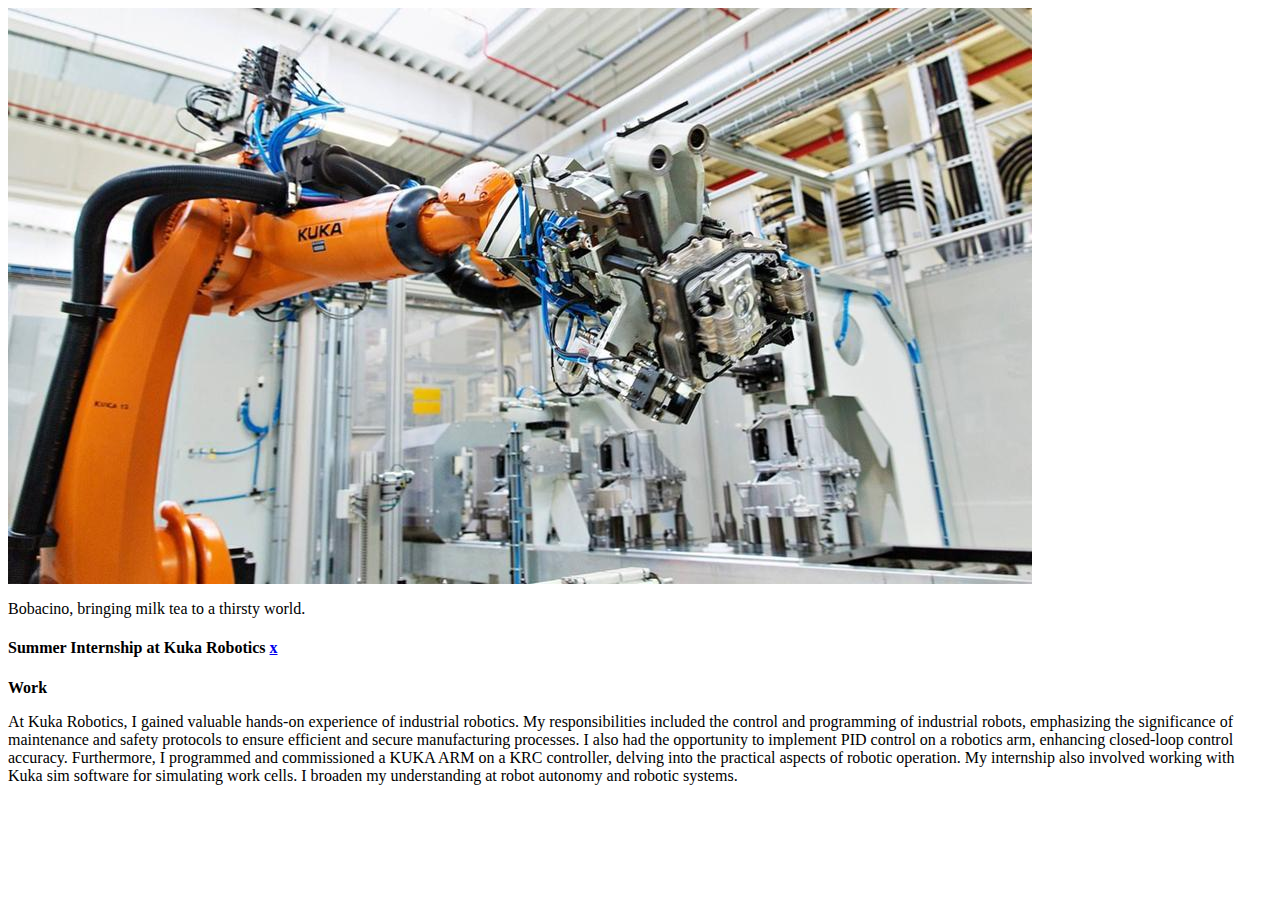
<file: project_7.html>
<!-- saved from url=(0060)https://hongalan.github.io/hongalan_portfolio/project_6.html -->
<html>
  <link type="text/css" rel="stylesheet" id="dark-mode-custom-link" /><link
    type="text/css"
    rel="stylesheet"
    id="dark-mode-general-link"
  /><style lang="en" type="text/css" id="dark-mode-custom-style"></style
  ><style lang="en" type="text/css" id="dark-mode-native-style"></style
  ><style lang="en" type="text/css" id="dark-mode-native-sheet"></style
  ><head>
    <meta http-equiv="Content-Type" content="text/html; charset=UTF-8" />
  </head>
  <body>
    <div id="myCarousel" class="carousel slide portfolio-image-full">
      <div class="carousel-inner">
        <div class="item active">
          <img src="./img/portfolio/proj7_thumb.jpeg" alt="Photo" />
          <div class="carousel-caption">
            <p>Bobacino, bringing milk tea to a thirsty world.</p>
          </div>
        </div>
      </div>
    </div>
    <div class="portfolio-desc">
      <h4 class="thin-title">
        Summer Internship at Kuka Robotics
        <a
          href="https://hongalan.github.io/hongalan_portfolio/project_6.html#"
          class="close-overlay"
          >x</a
        >
      </h4>

      <strong class="about-meta"> <i class="fa fa-tag"></i>Work </strong>

      <p>
        At Kuka Robotics, I gained valuable hands-on
        experience of industrial robotics. My responsibilities included the
        control and programming of industrial robots, emphasizing the
        significance of maintenance and safety protocols to ensure efficient and
        secure manufacturing processes. I also had the opportunity to implement
        PID control on a robotics arm, enhancing closed-loop control accuracy.
        Furthermore, I programmed and commissioned a KUKA ARM on a KRC
        controller, delving into the practical aspects of robotic operation. My
        internship also involved working with Kuka sim software for simulating
        work cells. I broaden my understanding at robot autonomy and robotic
        systems.
      </p>
    </div>
  </body>
</html>
</file>
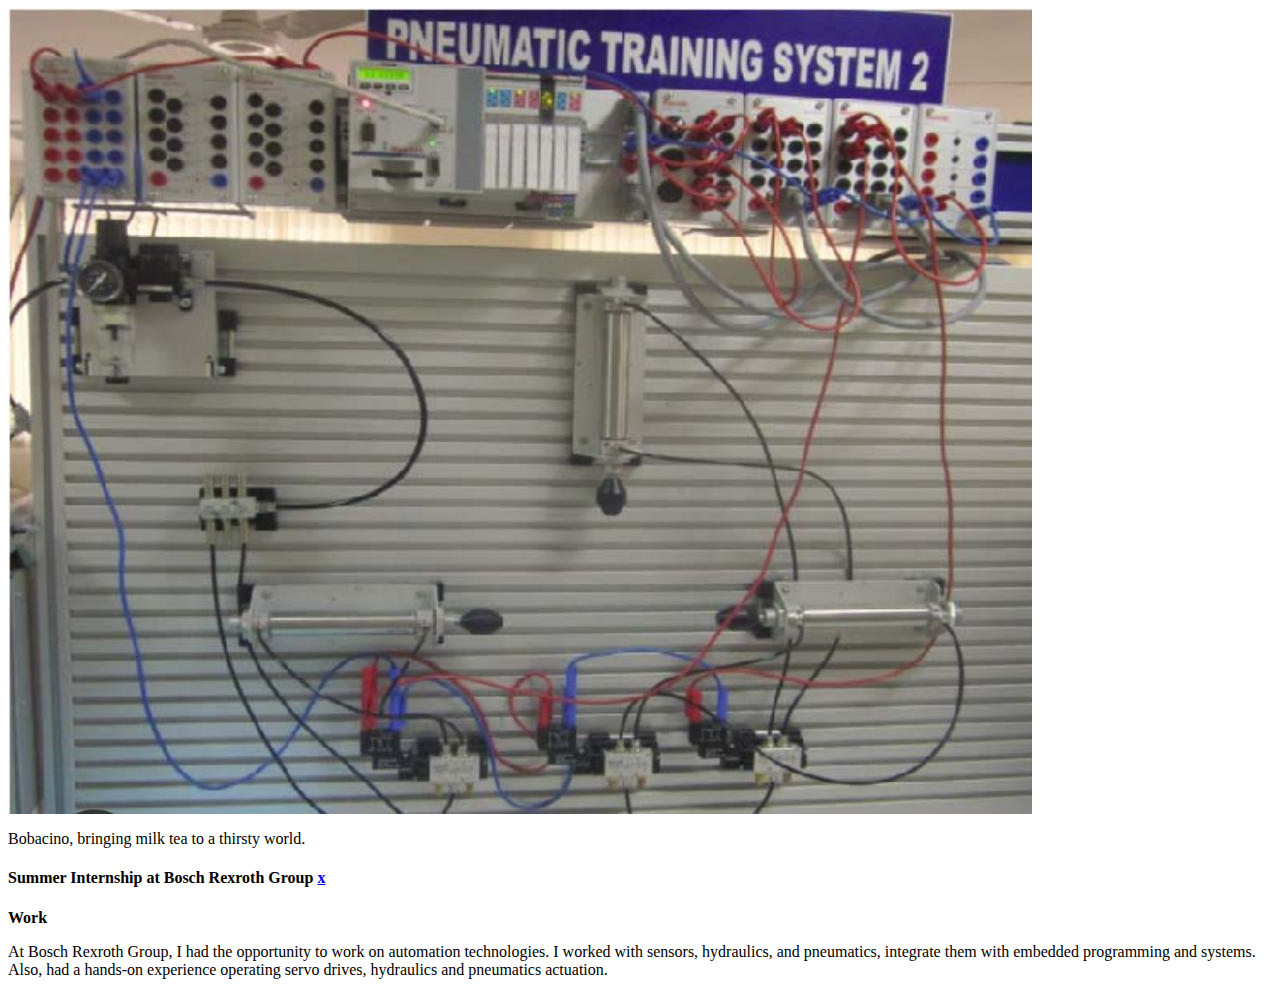
<file: project_8.html>
<!-- saved from url=(0060)https://hongalan.github.io/hongalan_portfolio/project_6.html -->
<html>
  <link type="text/css" rel="stylesheet" id="dark-mode-custom-link" /><link
    type="text/css"
    rel="stylesheet"
    id="dark-mode-general-link"
  /><style lang="en" type="text/css" id="dark-mode-custom-style"></style
  ><style lang="en" type="text/css" id="dark-mode-native-style"></style
  ><style lang="en" type="text/css" id="dark-mode-native-sheet"></style
  ><head>
    <meta http-equiv="Content-Type" content="text/html; charset=UTF-8" />
  </head>
  <body>
    <div id="myCarousel" class="carousel slide portfolio-image-full">
      <div class="carousel-inner">
        <div class="item active">
          <img src="./img/portfolio/proj8_thumb.jpeg" alt="Photo" />
          <div class="carousel-caption">
            <p>Bobacino, bringing milk tea to a thirsty world.</p>
          </div>
        </div>
      </div>
    </div>
    <div class="portfolio-desc">
      <h4 class="thin-title">
        Summer Internship at Bosch Rexroth Group
        <a
          href="https://hongalan.github.io/hongalan_portfolio/project_6.html#"
          class="close-overlay"
          >x</a
        >
      </h4>

      <strong class="about-meta"> <i class="fa fa-tag"></i>Work </strong>

      <p>
        At Bosch Rexroth Group, I had the
        opportunity to work on automation technologies. I worked with sensors,
        hydraulics, and pneumatics, integrate them with embedded programming and
        systems. Also, had a hands-on experience operating servo drives,
        hydraulics and pneumatics actuation.
      </p>
    </div>
  </body>
</html>
</file>
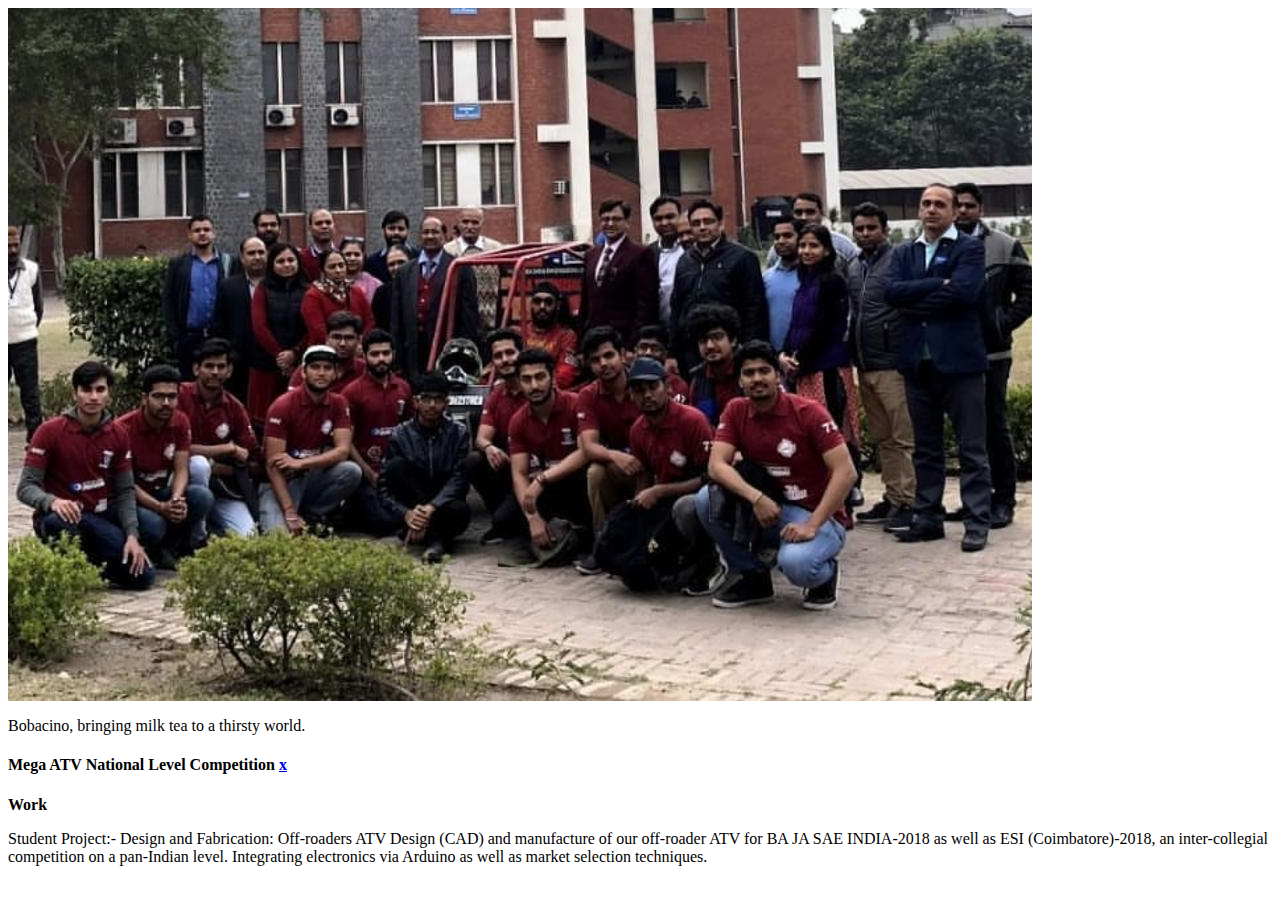
<file: project_9.html>
<!-- saved from url=(0060)https://hongalan.github.io/hongalan_portfolio/project_6.html -->
<html>
  <link type="text/css" rel="stylesheet" id="dark-mode-custom-link" /><link
    type="text/css"
    rel="stylesheet"
    id="dark-mode-general-link"
  /><style lang="en" type="text/css" id="dark-mode-custom-style"></style
  ><style lang="en" type="text/css" id="dark-mode-native-style"></style
  ><style lang="en" type="text/css" id="dark-mode-native-sheet"></style
  ><head>
    <meta http-equiv="Content-Type" content="text/html; charset=UTF-8" />
  </head>
  <body>
    <div id="myCarousel" class="carousel slide portfolio-image-full">
      <div class="carousel-inner">
        <div class="item active">
          <img src="./img/portfolio/proj9_thumb.jpeg" alt="Photo" />
          <div class="carousel-caption">
            <p>Bobacino, bringing milk tea to a thirsty world.</p>
          </div>
        </div>
      </div>
    </div>
    <div class="portfolio-desc">
      <h4 class="thin-title">
        Mega ATV National Level Competition
        <a
          href="https://hongalan.github.io/hongalan_portfolio/project_6.html#"
          class="close-overlay"
          >x</a
        >
      </h4>

      <strong class="about-meta"> <i class="fa fa-tag"></i>Work </strong>

      <p>
        Student Project:- Design and Fabrication: Off-roaders ATV Design (CAD)
        and manufacture of our off-roader ATV for BA JA SAE INDIA-2018 as well
        as ESI (Coimbatore)-2018, an inter-collegial competition on a pan-Indian
        level. Integrating electronics via Arduino as well as market selection
        techniques.
      </p>
    </div>
  </body>
</html>
</file>
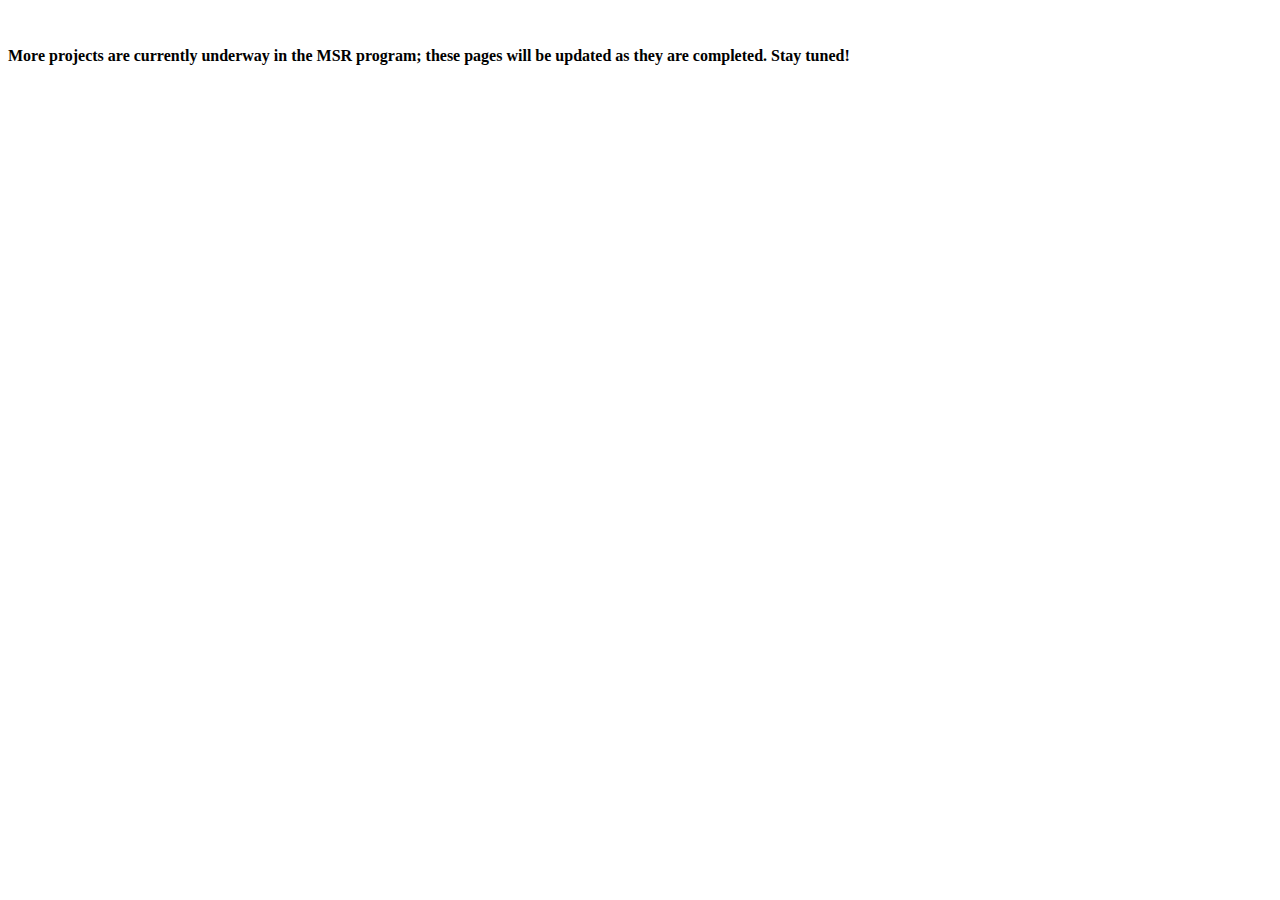
<file: project_holder.html>
<!-- saved from url=(0065)https://hongalan.github.io/hongalan_portfolio/project_holder.html -->
<html><link type="text/css" rel="stylesheet" id="dark-mode-custom-link"><link type="text/css" rel="stylesheet" id="dark-mode-general-link"><style lang="en" type="text/css" id="dark-mode-custom-style"></style><style lang="en" type="text/css" id="dark-mode-native-style"></style><style lang="en" type="text/css" id="dark-mode-native-sheet"></style><head><meta http-equiv="Content-Type" content="text/html; charset=UTF-8"></head><body><br>
<span><p></p><h4 class="thin-title">More projects are currently underway in the MSR program; these pages will be updated as they are completed. Stay tuned!
</h4><p></p></span>
</body></html>
</file>
<file: css/isotope.css>
/* ISOTOPE Defaults */

.isotope-item {
  z-index: 2;
}

.isotope-hidden.isotope-item {
  pointer-events: none;
  z-index: 1;
}

/**** Isotope CSS3 transitions ****/

.isotope,
.isotope .isotope-item {
  -webkit-transition-duration: 0.8s;
     -moz-transition-duration: 0.8s;
      -ms-transition-duration: 0.8s;
       -o-transition-duration: 0.8s;
          transition-duration: 0.8s;
}

.isotope {
  -webkit-transition-property: height, width;
     -moz-transition-property: height, width;
      -ms-transition-property: height, width;
       -o-transition-property: height, width;
          transition-property: height, width;
}

.isotope .isotope-item {
  -webkit-transition-property: -webkit-transform, opacity;
     -moz-transition-property:    -moz-transform, opacity;
      -ms-transition-property:     -ms-transform, opacity;
       -o-transition-property:      -o-transform, opacity;
          transition-property:         transform, opacity;
}

/**** disabling Isotope CSS3 transitions ****/

.isotope.no-transition,
.isotope.no-transition .isotope-item,
.isotope .isotope-item.no-transition {
  -webkit-transition-duration: 0s;
     -moz-transition-duration: 0s;
      -ms-transition-duration: 0s;
       -o-transition-duration: 0s;
          transition-duration: 0s;
}

/* End: Recommended Isotope styles */



/* disable CSS transitions for containers with infinite scrolling*/
.isotope.infinite-scrolling {
  -webkit-transition: none;
     -moz-transition: none;
      -ms-transition: none;
       -o-transition: none;
          transition: none;
}

/**** Isotope styles ****/

/* required for containers to inherit vertical size from window */
html,
body {
  height: 100%;
}

#container {
  border: 1px solid #666;
  padding: 5px;
  margin-bottom: 20px;
}

.element {
  width: 110px;
  height: 110px;
  margin: 5px;
  float: left;
  overflow: hidden;
  position: relative;
  background: #888;
  color: #222;
  -webkit-border-top-right-radius: 1.2em;
      -moz-border-radius-topright: 1.2em;
          border-top-right-radius: 1.2em;
}

.element.alkali          { background: #F00; background: hsl(   0, 100%, 50%); }
.element.alkaline-earth  { background: #F80; background: hsl(  36, 100%, 50%); }
.element.lanthanoid      { background: #FF0; background: hsl(  72, 100%, 50%); }
.element.actinoid        { background: #0F0; background: hsl( 108, 100%, 50%); }
.element.transition      { background: #0F8; background: hsl( 144, 100%, 50%); }
.element.post-transition { background: #0FF; background: hsl( 180, 100%, 50%); }
.element.metalloid       { background: #08F; background: hsl( 216, 100%, 50%); }
.element.other.nonmetal  { background: #00F; background: hsl( 252, 100%, 50%); }
.element.halogen         { background: #F0F; background: hsl( 288, 100%, 50%); }
.element.noble-gas       { background: #F08; background: hsl( 324, 100%, 50%); }

.element .symbol {
  left: 0.2em;
  top: 0.4em;
  font-size: 3.8em;
  line-height: 1.0em;
  color: #FFF;
}
.element.large .symbol {
  font-size: 4.5em;
}

.element.fake .symbol {
  color: #000;
}

.element .name {
  left: 0.5em;
  bottom: 1.6em;
  font-size: 1.05em;
}

.element .weight {
  font-size: 0.9em;
  left: 0.5em;
  bottom: 0.5em;
}

.element .number {
  font-size: 1.25em;
  font-weight: bold;
  color: hsla(0,0%,0%,.5);
  right: 0.5em;
  top: 0.5em;
}

.variable-sizes .element.width2 { width: 230px; }

.variable-sizes .element.height2 { height: 230px; }

.variable-sizes .element.width2.height2 {
  font-size: 2.0em;
}

.element.large,
.variable-sizes .element.large,
.variable-sizes .element.large.width2.height2 {
  font-size: 3.0em;
  width: 350px;
  height: 350px;
  z-index: 100;
}

.clickable .element:hover {
  cursor: pointer;
}

.clickable .element:hover h3 {
  text-shadow:
    0 0 10px white,
    0 0 10px white
  ;
}

.clickable .element:hover h2 {
  color: white;
}

/**** Example Options ****/

#options {
  padding-bottom: 1.0em;
}

#options h3 {
  margin-bottom: 0.2em;
  font-size: 15px;
}

#options h4 { 
  font-weight: bold;
}

#options ul {
  margin: 0;
  list-style: none;
}

#options ul ul {
  margin-left: 1.5em;
}

#options li {
  float: left;
  margin-bottom: 0.2em;
}

#options li a {
  display: block;
  padding: 0.4em 0.5em;
  background-color: #DDD;
  color: #222;
  font-weight: bold;
  text-shadow: 0 1px hsla( 0, 0%, 100%, 0.5 );
  background-image: -webkit-linear-gradient( top, hsla( 0, 0%, 100%, 0.5 ), hsla( 0, 0%, 100%, 0.0 ) );
  background-image:    -moz-linear-gradient( top, hsla( 0, 0%, 100%, 0.5 ), hsla( 0, 0%, 100%, 0.0 ) );
  background-image:     -ms-linear-gradient( top, hsla( 0, 0%, 100%, 0.5 ), hsla( 0, 0%, 100%, 0.0 ) );
  background-image:      -o-linear-gradient( top, hsla( 0, 0%, 100%, 0.5 ), hsla( 0, 0%, 100%, 0.0 ) );
  background-image:         linear-gradient( top, hsla( 0, 0%, 100%, 0.5 ), hsla( 0, 0%, 100%, 0.0 ) );
}

#options li a:hover {
  background-color: #5BF;
}

#options li a:active {
  background-color: #39D;
  -webkit-box-shadow: inset 0 2px 8px hsla( 0, 0%, 0%, 0.6 );
     -moz-box-shadow: inset 0 2px 8px hsla( 0, 0%, 0%, 0.6 );
       -o-box-shadow: inset 0 2px 8px hsla( 0, 0%, 0%, 0.6 );
          box-shadow: inset 0 2px 8px hsla( 0, 0%, 0%, 0.6 );
}

#options li a {
  border-left:  1px solid hsla( 0, 0%, 100%, 0.3 );
  border-right: 1px solid hsla( 0, 0%,   0%, 0.2 );
}

#options li:first-child a {
  border-radius: 7px 0 0 7px;
  border-left: none;
}

#options li:last-child a {
  border-radius: 0 7px 7px 0;
}

#options li a.selected {
  background-color: #13F;
  text-shadow: none;
  color: white;
}

/* Combination filter options*/

#options .option-combo {
  display: inline-block;
  float: left;
  margin-right: 10px;
}

#options .option-combo ul {
  margin-right: 20px;
  display: inline-block;
}

#options .option-combo h2,
#options .option-combo h4 {
  line-height: 34px;
  margin-bottom: 0;
  margin-right: 5px;
  display: inline-block;
  vertical-align: top;
}

/* Color shapes */

.color-shape {
  width: 70px;
  height: 70px;
  margin: 5px;
  float: left;
}
 
.color-shape.round {
  -webkit-border-radius: 35px;
     -moz-border-radius: 35px;
          border-radius: 35px;
}
 
.color-shape.big.round {
  -webkit-border-radius: 75px;
     -moz-border-radius: 75px;
          border-radius: 75px;
}
 
.color-shape.red { background: red; }
.color-shape.blue { background: blue; }
.color-shape.yellow { background: yellow; }
 
.color-shape.wide, .color-shape.big { width: 150px; }
.color-shape.tall, .color-shape.big { height: 150px; }

.color-shape a {
  display: block;
  height: 100%;
}

.color-shape a:hover {
  background: white;
  background: hsla( 0, 0%, 100%, 0.5 );
}

/**** Horizontal ****/

.horizontal #container {
  height: 80%;
}

#copy {
  max-width: 640px;
}

/**** Photo demo ****/

.photos .photo {
  width: 320px;
  margin: 5px;
  float: left;
}

.photos .photo img {
  display: block;
  width: 100%;
}

#content {
  margin-left: 210px;
}

.demos #content {
  height: 100%;
}

/**** Docs ****/

.docs #content {
  max-width: 640px;
}

.docs #content a:hover {
  border-bottom: 1px dotted;
}

/**** Doc page nav ****/



#site-nav {
  width: 200px;
  position: absolute;
  left: 10px;
  top: 0px;
  padding-top: 20px;
  font-size: 12px;
}

#site-nav h1 {
  font-size: 24px;
  margin-bottom: 0.5em;
  margin-top: 0;
  font-weight: bold;
  font-family: 'Helvetica Neue', Arial, sans-serif;
}

#site-nav h2 {
  font-size: 17px;
  font-weight: normal;
  margin: 0 0 0.3em;
  border-top: none;
}

#site-nav h1 a { color: #4FB; }
#site-nav h1 a:hover { color: #4BF; }

#site-nav ul {
  list-style: none;
  margin: 0 0 1.0em;
  font-weight: bold;
}

#site-nav ul ul { margin-bottom: 0; }

#site-nav ul a {
  display: block;
  border: none;
  padding: 1px 5px;
}

#site-nav ul .current a {
  background: hsla( 0, 0%, 0%, 0.3 );
  color: #1BF;
}
#site-nav ul a:hover,
#site-nav ul .current a:hover { color: white; }
  
#site-nav ul .current .toc a {
  font-size: 12px;
  padding-left: 1.2em;
  font-weight: normal;
}

/**** Doc content ****/

.docs #content h2 {
  border-top: 1px solid #333;
  padding-top: 0.8em;
  margin-bottom: 0.8em;
}

.docs #content h2:target { 
  padding: 10px;
  background: white;
  color: #222;
}

.docs #content h3 {
  color: #FEC;
  background: hsla( 0, 0%, 75%, 0.05 );
  padding: 2px 0.5em;
  margin-bottom: 0.5em;
  font-size: 1.15em;
}

.docs #content h4 {
  margin-bottom: 0.5em;
  font-size: 14px;
}


footer {
  font-size: 12px;
  font-style: italic;
  border-top: 1px solid #333;
  padding: 0.8em 0;
}

pre {
  padding: 10px;
}

pre, code {
  background: black;
  color: white;
  font-family: 'Monaco', monospace, sans-serif;
}

#content code {
  font-size: 12px;
}

#content pre {
  line-height: 1.6em;
}

h3#options {
  padding-bottom: 0;
}

.option-def dl dt,
.option-def dl dd {
  float: left;
  padding: 0 1.2em;;
  background: #161616;
  line-height: 36px;
  height: 36px;
}

.option-def dl.header dt,
.option-def dl.header dd {
  background: #444;
}

.option-def dl .option-type {
  font-size: 13px;
  color: #AAA;
  font-style: italic;
}

.option-def dl dd {
  border-left: 1px solid #222;
}

/* Tagline */

.docs .tagline {
  font-size: 22px;
  font-weight: 300;
}

/* as-is from MIT */

.docs .as-is {
  font-size: 95%;
}

/* Commercial license blurb */

.docs #commercial {
  background: white;
  padding: 10px;
  font-size: 14px;
  color: #1F1F1D;
}

.docs #commercial a { font-weight: bold;}

/**** Pygments ****/

code .s1,
code .s { color: #78BD55; } /* string */
code .mi, /* integer */
code .cp, /* doctype */
code .kc { color: #5298D4; } /*boolean*/
code .k { color: #E39B79; } /* keyword */
code .kd, /* storage */
code .na { color: #A9D866; } /* markup attribute */
code .p  { color: #EDB; } /* punctuation */
code .o  { color: #F63; }   /* operator */
code .nb { color: #AA97AC;} /* support */

/* comment */
code .c,
code .c1 { color: #666; font-style: italic; }

code .nt { color: #A0C8FC; } /* Markup open tag */

code .nf { color: #9EA8B8; } /* css id */
code .nc { color: #A78352; }  /* CSS class */
code .m  { color: #DE8E50; } /* CSS value */
code .nd { color: #9FAD7E; } /* CSS pseudo selector */



/**** Super list ****/


/**** Sites using Isotope ****/

#sites h2 {
  display: none;
  padding: 0.4em;
  line-height: 32px;
  margin-bottom: 0.4em;
  -webkit-transition: background-color 0.8s;
     -moz-transition: background-color 0.8s;
       -o-transition: background-color 0.8s;
          transition: background-color 0.8s;
}

#sites h2 img {
  display: inline-block;
  margin-right: 0.4em;
  vertical-align: bottom;
}

#sites h2.loading {
  background: white;
  color: #222;
}
#sites h2.error {
  background: red;
  color: #222;
}


#sites ul {
  margin: 0;
}

.super-list .example {
  list-style: none;
  float: left;
  width: 230px;
  margin: 5px;
}

.super-list .example a,
.super-list .example b,
.super-list .example img {
  display: block;
}

.super-list .example img { width: 100%; }

.super-list .example a {
  background: #1F1E1D;
}

.super-list .example a:hover {
  background: white;
  color: #111;
}

.super-list .example b { 
  font-weight: bold;
  line-height: 1.3em;
  padding: 3px;
  padding-top: 8px;
}

.super-list .link {
  float: left;
  position: relative;
  font-size: 24px;
  line-height: 1.2em;
  font-weight: 300;
  margin: 5px;
}

.super-list .link {
  width: 230px;
  height: 110px;
}

.super-list .link a {
  display: block;
  padding: 10px;
  padding-left: 65px;
  height: 90px;
  background: #1F1E1D;
  color: #FE5;
  -webkit-border-radius: 14px;
     -moz-border-radius: 14px;
          border-radius: 14px;
}

.super-list .link a:before {
  content: '➔';
  font-size: 70px;
  position: absolute;
  top: 30px;
  left: 5px;
  -webkit-transform: rotate(90deg);
     -moz-transform: rotate(90deg);
      -ms-transform: rotate(90deg);
       -o-transform: rotate(90deg);
          transform: rotate(90deg);
}

.super-list .link.away a:before {
  top: 25px;
  left: 0px;
  -webkit-transform: rotate(-45deg);
     -moz-transform: rotate(-45deg);
      -ms-transform: rotate(-45deg);
       -o-transform: rotate(-45deg);
          transform: rotate(-45deg);
}

.super-list .link a:hover {
  background: #E58;
  color: white;
}

.super-list .feature .name {
  bottom: auto;
  top: 140px;
  left: 18px;
  font-size: 20px;
}

/**** BIG Graph ****/

.big-graph {
  background: white;
  height: 600px;
  margin: 20px auto;
}

.big-graph .project {
  width: 45px;
  height: 45px;
  float: left;
}

.big-graph .project .icon {
  pointer-events: none;
  width: 31px;
  height: 31px;
  background: white;
  margin-left: 7px;
  -webkit-transition: -webkit-transform 0.25s;
     -moz-transition: -moz-transform    0.25s;
      -ms-transition: -ms-transform     0.25s;
       -o-transition: -o-transform      0.25s;
          transition: transform         0.25s;
}

.big-graph .project:hover {
  z-index: 5;
  
}

.big-graph .project:hover .icon {
  -webkit-transform: scale(3);
     -moz-transform: scale(3);
      -ms-transform: scale(3);
       -o-transform: scale(3);
          transform: scale(3);
}

.big-graph .project.commercial .icon { background: #6B6B6B; }
.big-graph .project.urbanism .icon { background: #00CF00; }
.big-graph .project.public-space .icon { background: #FF8D00; }
.big-graph .project.culture .icon { background: #D61919; }
.big-graph .project.body-culture .icon { background: #00ECFF; }
.big-graph .project.health .icon { background: #FF2251; }
.big-graph .project.education .icon { background: #00A700; }
.big-graph .project.housing .icon { background: #FF02FF; }
.big-graph .project.hotel .icon { background: #0000C3; }
.big-graph .project.media .icon { background: #292929; }

.big-graph .project p {
  line-height: 14px;
  font-size: 10.5px;
  color: black;
  margin-left: 7px;
}

/**** Infinite Scroll ****/

#infscr-loading {
  position: fixed;
  text-align: center;
  bottom: 30px;
  left: 42%;
  z-index: 100;
  background: white;
  background: hsla( 0, 0%, 100%, 0.9 );
  padding: 20px;
  color: #222;
  font-size: 15px;
  font-weight: bold;
  -webkit-border-radius: 10px;
     -moz-border-radius: 10px;
          border-radius: 10px;
}



/* The Magnificent Clearfix: nicolasgallagher.com/micro-clearfix-hack/ */
.clearfix:before, .clearfix:after { content: ""; display: table; }
.clearfix:after { clear: both; }
.clearfix { zoom: 1; }
</file>
<file: css/main.css>
/* ==========================================================================
   TrendSetter v1.0
   ========================================================================== */

/* Customizable 			
   Main color: 		#f8166c
   Hover color: 	#b8004c
=============================*/
.main-color,
a,
.navbar .nav > li.active > a,
.navbar .nav > li.active > a:hover,
.navbar .nav > li.active > a:hover i,
.navbar .nav > li.active > a > i,
.navbar .brand:hover span,
.btn.btn-clear:hover,
.btn.btn-clear.selected {
  color: #f8166c;
}
a:hover {
  color: #b8004c;
}
.navbar .nav > li.active > a,
.navbar .nav > li.active > a:hover,
.navbar .nav > li > a:hover {
  border-right: 5px solid #f8166c;
}
.btn {
  background: #f8166c;
}
.btn:hover,
.btn.selected,
.btn.btn-clear.selected,
.btn.btn-clear:hover {
  background: #b8004c;
}

/* Bootstrap Override
=============================*/
.btn {
  filter: none !important;
  background-image: none !important;
  border: none !important;
  color: #fff;
  transition: 150ms all;
  -o-transition: 150ms all;
  -moz-transition: 150ms all;
  -webkit-transition: 150ms all;
  display: inline-block;
  border-radius: 4px;
  text-shadow: none !important;
  font-weight: normal;
}
.btn-large {
  font-size: 16px;
}
.progress {
  filter: none;
  border-radius: 0;
  overflow: hidden;
  height: auto;
  border-radius: 5px;
  background: none;
  border: 1px solid #fff;
  margin-bottom: 10px;
}
.progress .bar {
  filter: none !important;
  text-align: left;
  background: #fff;
  box-shadow: none;
  -o-box-shadow: none;
  -moz-box-shadow: none;
  -webkit-box-shadow: none;
  padding: 4px 0;
}
.progress .bar span {
  margin-left: 12px;
  font-weight: bold;
  color: #141414;
  font-size: 14px;
  text-shadow: none !important;
}
.progress:last-child {
  margin-bottom: 30px;
}
.navbar {
  width: 10.5%;
  height: 100%;
  min-width: 110px;
  position: fixed;
  left: 0;
  top: 0;
  display: block;
  z-index: 999;
  background: #000;
}
.navbar,
.navbar-inner {
  border-radius: 0;
}
.navbar .nav > li > a {
  padding: 15px 12px;
}
.navbar-inner {
  width: 100%;
  height: auto;
  position: relative;
  padding: 0;
  filter: none;
  overflow: hidden;
  text-shadow: none;
  box-shadow: none;
  -o-box-shadow: none;
  -moz-box-shadow: none;
  -webkit-box-shadow: none;
}
.navbar ul.nav {
  margin-right: 0;
}
.navbar .nav > li,
.navbar ul.nav {
  clear: both;
  float: none;
}
.small-nav-toggle {
  display: none;
}
.container,
.portfolio-overlay {
  width: 86%;
}
.portfolio-overlay {
  left: 12.5%;
}
.container {
  position: relative;
}
a:hover {
  text-decoration: none;
}
.table td,
.table th {
  border-top: none;
}
.table tr:first-child th,
.table tr:first-child td {
  border-top: none;
}
.alert {
  background: none;
  text-shadow: none;
  border: none;
  padding: 0;
  font-size: 16px;
}
.alert-success,
.alert-error {
  color: #fff;
  display: none;
}
/* Navbar custom
=============================*/
.profile-pic {
  width: 100%;
  height: auto;
}
.navbar .brand {
  padding: 10px 15px;
  margin: 0px;
  margin-top: 10%;
  font-family: "Fredoka One", cursive;
  text-transform: uppercase;
  margin-bottom: 15px;
}
.navbar-inner {
  border: none;
  transition: 150ms all;
  -o-transition: 150ms all;
  -moz-transition: 150ms all;
  -webkit-transition: 150ms all;
}
.navbar-inner,
.navbar .nav > li,
.navbar .nav > li > a,
.navbar .nav > .active > a,
.navbar .nav > .active > a:hover {
  background: #000;
  text-transform: uppercase;
}
.navbar .nav > li > a,
.navbar .nav > .active > a,
.navbar .nav > .active > a:hover,
.navbar .nav > .active > a:focus {
  border: none;
  color: #aaa;
  text-shadow: none !important;
  box-shadow: 0px 0px 0px 1px #222;
  -o-box-shadow: 0px 0px 0px 1px #222;
  -moz-box-shadow: 0px 0px 0px 1px #222;
  -webkit-box-shadow: 0px 0px 0px 1px #222;
  box-shadow: 0px 0px 0px 1px rgba(255, 255, 255, 0.14);
  -o-box-shadow: 0px 0px 0px 1px rgba(255, 255, 255, 0.14);
  -moz-box-shadow: 0px 0px 0px 1px rgba(255, 255, 255, 0.14);
  -webkit-box-shadow: 0px 0px 0px 1px rgba(255, 255, 255, 0.14);
}
.navbar .nav > li,
.navbar .nav > li > a {
  filter: none;
  box-sizing: border-box;
  -o-box-sizing: border-box;
  -moz-box-sizing: border-box;
  -webkit-box-sizing: border-box;
  font-family: "Open Sans", sans-serif;
  font-weight: normal;
  font-size: 13px;
}
.navbar .nav > li > a i {
  width: 20px;
  display: inline-block;
}
.navbar .nav > li > a,
.navbar .nav > li > a:hover {
  transition: 200ms background ease, 400ms border ease;
  -o-transition: 200ms background ease, 400ms border ease;
  -moz-transition: 200ms background ease, 400ms border ease;
  -webkit-transition: 200ms background ease, 400ms border ease;
}
.navbar .nav > li > a:hover {
  background: #ddd;
  border-top-color: #ddd;
  border-bottom-color: #ddd;
}
.navbar .nav > li > a:hover,
.navbar .nav > li > a:hover i {
  color: #000;
}

/* Layout
=============================*/
.container,
.portfolio-overlay {
  z-index: 5;
}
.content-section {
  z-index: 2;
  overflow: hidden;
  position: relative;
  padding-top: 45px;
  padding-bottom: 100px;
  float: right;
  width: 89.5%;
}
.content-section.image-bg {
  padding-top: 0;
  padding-bottom: 0;
}

/* Home
=============================*/
.main-masthead {
  width: 100%;
  height: auto;
  color: #fff;
  z-index: 2;
  overflow: hidden;
}
.masthead-container {
  position: relative;
  z-index: 5;
  padding: 170px 0 20px 0;
  height: 500px;
}
.masthead-image,
.parallax {
  position: absolute;
  top: 0;
  z-index: 1;
  min-width: 100%;
  min-height: 100%;
  height: auto;
  width: auto;
  max-width: none;
}
.social-icons .btn {
  margin-right: 15px;
}
.social-icons {
  padding-top: 10px;
  margin-bottom: 35px;
}
.social-icons .btn.btn-clear {
  border: 1px solid #fff !important;
}
.masthead-content.content-section {
  border: none;
}
.content-intro {
  display: inline-block;
  font-weight: 100;
  font-family: "Helvetica Neue", "Lato", Helvetica, Arial, sans-serif;
  text-transform: none;
  font-style: italic;
}

/* Portfolio
=============================*/
.portfolio-section {
  margin-top: -10px;
}
.element {
  width: 24.9%;
  height: 249px;
  margin: 0;
  margin-bottom: 1px;
  border-radius: 0;
  background-color: #000;
  padding: 0;
  -webkit-box-sizing: border-box; /* Safari/Chrome, other WebKit */
  -moz-box-sizing: border-box; /* Firefox, other Gecko */
  box-sizing: border-box; /* Opera/IE 8+ */
}
.element h3 {
  text-transform: none;
}
#container-isotope {
  overflow: visible !important;
  margin-bottom: 35px;
}
.nav.option-isotope {
  text-align: center;
  margin-top: 10px;
}
.nav.option-isotope > li {
  display: inline-block;
  margin-right: 5px;
}
.nav.option-isotope > li:last-child {
  margin-right: 0;
}
.nav.option-isotope > li > a {
  display: inline-block;
}
.portfolio-overlay {
  margin-top: 35px;
}
.portfolio-overlay .portfolio-image-full {
  width: 60%;
  height: auto;
  float: left;
}
.portfolio-overlay iframe.portfolio-image-full,
.portfolio-overlay object.portfolio-image-full {
  height: 370px;
  margin: 0 auto; /*trying this out*/
}
.portfolio-desc {
  width: 35%;
  float: left;
  margin-left: 3%;
}
.close-overlay {
  float: right;
}
.carousel-control.btn.btn-round.btn-clear {
  font-family: "Helvetica Neue", Helvetica, Arial, sans-serif; /*still removing 'Lato', */
  font-weight: 100;
  font-size: 26px;
  line-height: 44px;
  vertical-align: middle;
  transition: none !important;
  -o-transition: none !important;
  -moz-transition: none !important;
  -webkit-transition: none !important;
}
.carousel-inner img {
  width: 75%;
  margin: 0 auto;
}
img.portfolio-image {
  position: absolute;
  top: 0%;
  left: 0%;
  height: 100%;
  max-height: 110%;
  width: 100%;
  max-width: 110%;
  transition: width 250ms ease, left 250ms ease, top 250ms ease,
    height 250ms ease;
  -o-transition: width 250ms ease, left 250ms ease, top 250ms ease,
    height 250ms ease;
  -moz-transition: width 250ms ease, left 250ms ease, top 250ms ease,
    height 250ms ease;
  -webkit-transition: width 250ms ease, left 250ms ease, top 250ms ease,
    height 250ms ease;
}
.portfolio-image-full {
  border-radius: 5px;
  overflow: hidden;
}
.element .portfolio-text {
  position: absolute;
  top: 100%;
  width: 100%;
  height: auto;
  padding: 0px 10px;
  font-weight: 500;
  color: #fff;
}
.element .portfolio-text i,
.about-meta i {
  margin-right: 8px;
}
.portfolio-text h3 {
  font-family: "Helvetica Neue", Helvetica, Arial, sans-serif; /*again, removed 'Lato', */
  margin: 0;
  height: auto;
  line-height: 30px;
  font-size: 30px;
  font-weight: 100;
  margin-bottom: 6px;
}
.element:hover img.portfolio-image {
  top: -3%;
  left: -3%;

  height: 106%;
  width: 106%;
}
.element:hover .portfolio-text h3 {
  text-shadow: none;
}
.portfolio-text p {
  font-weight: 300;
}
.portfolio-text span {
  font-weight: 700;
  margin-bottom: 4px;
  display: inline-block;
}
.overlay {
  width: 100%;
  height: 100%;
  position: fixed;
  background-color: black;
  z-index: 50;
  -moz-opacity: 0.9;
  opacity: 0.9;
  filter: alpha(opacity=90);
  top: 0;
  left: 0;
  display: none;
}
.portfolio-overlay {
  position: absolute;
  z-index: 99;
  top: 0;
  display: none;
}
/* About
=============================*/
strong {
  color: #fff;
}
.about-date {
  font-weight: bold;
}
.about-date span {
  display: block;
}
.row-employment {
  margin-bottom: 35px;
}
.row-edu {
  margin-bottom: 20px;
}
.row-edu:last-child {
  margin-bottom: 30px;
}
.row-edu:last-child strong {
  margin-bottom: 0;
}
h4.thin-title {
  font-family: "Helvetica Neue", Helvetica, Arial, sans-serif; /*again, removed 'Lato', */
  margin: 0;
  height: auto;
  line-height: 30px;
  font-size: 30px;
  font-weight: 100;
  margin-bottom: 15px;
}
h1.thin-title,
h2.thin-title,
h1 .thin-title,
.carousel-caption h4 {
  font-family: "Helvetica Neue", Helvetica, Arial, sans-serif; /*still removing 'Lato', */
  font-weight: 100;
  text-transform: none !important;
}
h2.content-intro {
  margin: 0 0 5px 0;
  font-size: 32px;
  line-height: 32px;
}
.about-meta {
  margin-bottom: 10px;
  display: inline-block;
}
blockquote {
  font-style: italic;
  line-height: 24px;
}
blockquote small {
  margin-top: 10px;
}
.carousel-indicators.testimonials {
  position: relative !important;
  top: auto !important;
  right: auto;
}
.carousel-indicators li {
  cursor: pointer;
  margin-left: 0;
  margin-right: 8px;
  width: 15px;
  height: 15px;
  border-radius: 50%;
}
.carousel-indicators li:hover {
  background: #aaa;
  background: rgba(255, 255, 255, 0.7);
}
/* Contact
=============================*/
.table.contact-table {
  border-left: 3px solid #fff;
  padding-left: 15px;
}
.table.contact-table th {
  padding-left: 15px;
  width: 30%;
}
.contact_form textarea {
  height: 100px;
}
.contact-row {
  padding: 5px 3px;
  margin-bottom: 10px;
  transition: 150ms all;
  -o-transition: 150ms all;
  -moz-transition: 150ms all;
  -webkit-transition: 150ms all;
  border-radius: 4px;
  border: 1px solid #fff;
}
#submit_contact_info {
  margin-bottom: 10px;
}
.contact-row i {
  color: #fff;
  border-right: 1px solid #fff;
  font-size: 18px;
  line-height: 18px;
  width: 7.5%;
  height: 100%;
  vertical-align: top;
  display: inline-block;
  text-align: center;
  padding-right: 3px;
  margin-top: 2px;
  transition: 100ms all;
  -o-transition: 100ms all;
  -moz-transition: 100ms all;
  -webkit-transition: 100ms all;
}
.contact-row.active-row i,
.contact-row:hover i,
.contact-row.active-row input,
.contact-row:hover input,
.contact-row.active-row textarea,
.contact-row:hover textarea {
  color: #555;
}
.contact-row input {
  margin-bottom: 0;
}
.contact-details-row h4.inline {
  margin-right: 15px;
}
input[type="text"],
textarea {
  background: none;
  border-radius: 0;
  color: #fff;
  border: none;
  width: 90%;
  box-sizing: border-box;
  -o-box-sizing: border-box;
  -moz-box-sizing: border-box;
  -webkit-box-sizing: border-box;
}
input[type="text"]:hover,
input[type="text"]:focus,
textarea:hover,
textarea:focus {
  border: none;
  box-shadow: none;
  -o-box-shadow: none;
  -moz-box-shadow: none;
  -webkit-box-shadow: none;
}
.inline {
  display: inline-block;
}
i.h4-icon {
  display: inline-block;
  width: 30px;
}
/* Style
=============================*/
body {
  background: #111;
}
.navbar h1,
.navbar h2,
.navbar h3,
.navbar h4,
.navbar h5,
.navbar h6,
.navbar p,
.navbar body {
  color: #555;
}
h1,
h2,
h3,
h4,
h5,
h6,
p,
span,
body {
  color: #fff;
}
h1,
h2 {
  margin-bottom: 10px;
  font-size: 50px;
  line-height: 65px;
  font-family: "Fredoka One", sans-serif;
  letter-spacing: 20px;
  position: relative;
  left: 6px;
}
h1 {
  text-transform: uppercase;
  font-weight: bold;
  text-align: center;
  margin-bottom: 50px;
  font-size: 50;
  letter-spacing: 14px;
}
h1.intro-text {
  margin-bottom: 10px;
  letter-spacing: 15px;
  font-size: 60px;
  line-height: 70px;
}

/* intro message under name size */
h2.intro-secondary {
  font-size: 28px;
  line-height: 38px;
  font-family: "Helvetica Neue", Helvetica, Arial, sans-serif; /*removed " 'Lato', " after Neue',*/
  text-transform: uppercase;
  font-weight: 100;
  letter-spacing: 10px;
  position: relative;
  left: 2px;
  margin-bottom: 15px;
}
.navbar .brand span {
  color: #141414;
}
.main-trend-navbar {
  z-index: 100;
}
h3 {
  font-family: "Fredoka One", sans-serif;
  margin-bottom: 25px;
}
p {
  line-height: 24px;
}
/* Components
=============================*/
.btn-clear:after {
  pointer-events: none;
  position: absolute;
  width: 100%;
  height: 100%;
  border-radius: 50%;
  content: "";
  -webkit-box-sizing: content-box;
  -moz-box-sizing: content-box;
  box-sizing: content-box;
}

.btn-clear:before {
  speak: none;
  font-size: 48px;
  line-height: 90px;
  font-style: normal;
  font-weight: normal;
  font-variant: normal;
  text-transform: none;
  display: block;
  -webkit-font-smoothing: antialiased;
}
.btn.btn-clear {
  box-shadow: 0 0 0px rgba(255, 255, 255, 1);
  -o-box-shadow: 0 0 0px rgba(255, 255, 255, 1);
  -moz-box-shadow: 0 0 0px rgba(255, 255, 255, 1);
  -webkit-box-shadow: 0 0 0px rgba(255, 255, 255, 1);
  overflow: hidden;
  -webkit-transition: background 0.1s, color 0.2s, box-shadow 0.35s !important;
  -moz-transition: background 0.1s, color 0.3s, box-shadow 0.35s !important;
  transition: background 0.1s, color 0.2s, box-shadow 0.35s !important;
}

.btn-clear:after {
  display: none;
}

.btn-clear:hover,
.contact-row:hover,
.contact-row.active-row {
  background: rgba(255, 255, 255, 1);
  box-shadow: 0 0 0 5px rgba(255, 255, 255, 0.3);
  -o-box-shadow: 0 0 0 5px rgba(255, 255, 255, 0.3);
  -moz-box-shadow: 0 0 0 5px rgba(255, 255, 255, 0.3);
  -webkit-box-shadow: 0 0 0 5px rgba(255, 255, 255, 0.3);
}

@-webkit-keyframes toBottomFromTop {
  49% {
    -webkit-transform: translateY(100%);
  }
  50% {
    opacity: 0;
    -webkit-transform: translateY(-100%);
  }
  51% {
    opacity: 1;
  }
}
@-moz-keyframes toBottomFromTop {
  49% {
    -moz-transform: translateY(100%);
  }
  50% {
    opacity: 0;
    -moz-transform: translateY(-100%);
  }
  51% {
    opacity: 1;
  }
}
@keyframes toBottomFromTop {
  49% {
    transform: translateY(100%);
  }
  50% {
    opacity: 0;
    transform: translateY(-100%);
  }
  51% {
    opacity: 1;
  }
}

.btn-round {
  border-radius: 50%;
  width: 50px;
  height: 50px;
  display: inline-block;
  padding: 0;
}
.btn-round i {
  font-size: 20px;
  top: 16px;
  position: relative;
}
.btn.btn-clear {
  border: 1px solid #fff !important;
  transition: 150ms background-color;
  -o-transition: 150ms background-color;
  -moz-transition: 150ms background-color;
  -webkit-transition: 150ms background-color;
  color: #fff;
  background: none;
  background-color: none;
  font-weight: bold;
}
.btn.btn-clear:hover,
.btn.btn-clear.selected {
  background: #fff !important;
}
.top-shadow {
  height: 30px;
  width: 100%;
  background-repeat: repeat-x;
  position: relative;
  z-index: 10;
  background: url("../img/top-shadow.png");
}
.bottom-shadow {
  background: url("../img/bottom-shadow.png");
  background-repeat: repeat-x;
  position: relative;
  z-index: 4;
  height: 150px;
  width: 100%;
  margin-top: -80px;
}
.medium-text,
.medium-text p,
p.medium-text {
  font-family: "Open Sans", sans-serif;
  font-weight: 300;
  font-size: 18px;
  line-height: 36px;
  margin-bottom: 30px;
  display: inline-block;
}
p.medium-text {
  margin-top: -9px;
}
.google-maps-embed {
  width: 100%;
  height: 260px;
  background: #fff;
  display: block;
  border-radius: 4px;
}
.text-shadow {
  text-shadow: 0px 1px 1px rgba(0, 0, 0, 0.3);
}
.no-margin-top {
  margin-top: 0;
}

/* Responsive
=============================*/
@media (max-width: 1200px) {
  .navbar {
    width: 13%;
  }
  .content-section {
    width: 87%;
  }
  .portfolio-overlay {
    left: 14.5%;
    width: 84%;
  }
}
@media (max-width: 930px) {
  .element {
    width: 33%;
  }
  .navbar .nav > li > a i {
    display: none;
  }
  .navbar {
    width: 15%;
  }
  .content-section {
    width: 85%;
  }
  .portfolio-overlay {
    left: 16.5%;
    width: 82%;
  }
}

@media (max-width: 800px) {
  .element {
    width: 49.9%;
  }
  .navbar .brand {
    font-size: 16px;
    line-height: 18px;
    height: auto;
  }
}
@media (max-width: 767px) {
  body {
    padding: 0;
  }
  .profile-pic {
    display: none;
  }
  .navbar {
    top: 0;
    position: fixed;
    height: auto;
    width: 100%;
    margin: 0;
    text-align: center;
  }
  .navbar li {
    display: inline-block;
  }
  .navbar-inner {
    border-radius: 0;
  }
  .navbar .brand {
    margin-top: 0;
    text-align: center;
    width: 100%;
  }
  .navbar li > a:hover,
  .navbar li,
  .navbar ul,
  .navbar .nav > li > a {
    border: none !important;
  }
  .content-section {
    float: none;
    width: 100%;
  }
  .portfolio-image-full {
    border-radius: 0;
  }
  .portfolio-overlay {
    width: 100%;
    left: 0;
  }
  .portfolio-overlay .portfolio-image-full,
  .portfolio-desc {
    clear: both;
    width: 100%;
    padding-top: 20px;
  }
  .portfolio-desc {
    margin-left: 0;
    padding-left: 10px;
    padding-right: 10px;
    box-sizing: border-box;
    -o-box-sizing: border-box;
    -moz-box-sizing: border-box;
    -webkit-box-sizing: border-box;
  }
  .carousel-indicators {
    top: 30px;
  }
}
@media (max-width: 550px) {
  a.small-nav-toggle {
    display: block;
    width: 50px;
    height: 50px;
    float: right;
    font-size: 30px;
    text-align: center;
    padding-top: 10px;
    box-sizing: border-box;
    -o-box-sizing: border-box;
    -moz-box-sizing: border-box;
    -webkit-box-sizing: border-box;
    transition: 100ms all;
    -o-transition: 100ms all;
    -moz-transition: 100ms all;
    -wekbit-transition: 100ms all;
  }
  a.small-nav-toggle:hover {
    color: #000;
    background: #fff;
  }
  .navbar li {
    display: block;
  }
  .navbar .nav > li > a {
    padding: 15px 12px;
  }
  .navbar .nav > li,
  .navbar ul.nav {
    clear: both;
    float: none;
  }
  .profile-pic {
    display: inline-block;
    height: 50px;
    width: auto;
    float: left;
  }
  .nav.option-set {
    display: none;
  }
  h1,
  h2 {
    font-size: 25px;
    letter-spacing: 8px;
  }
  h1.intro-text {
    margin-bottom: 10px;
    letter-spacing: 9px;
    font-size: 30px;
    line-height: 50px;
  }
  h2.intro-secondary {
    font-size: 25px;
    letter-spacing: 8px;
  }
  .container,
  .masthead-container.container {
    width: 94%;
    padding-left: 3%;
    padding-right: 3%;
  }
  .masthead-container {
    padding: 150px 0 50px 0;
  }
  .portfolio-overlay {
    padding-top: 20px;
  }
  .portfolio-overlay img {
    width: 100%;
    height: auto;
    float: none;
    margin: 0;
  }
  .portfolio-overlay h4.thin-title {
    margin-top: 15px;
  }
}
@media (max-width: 450px) {
  .navbar .nav > li > a {
    font-size: 13px;
  }
  .element {
    width: 100%;
  }
}
@media (max-width: 350px) {
  .navbar .nav > li > a {
    padding: 2px 3px;
    font-size: 12px;
  }
}

#img-proj-2 {
  height: 400px;
}
</file>
